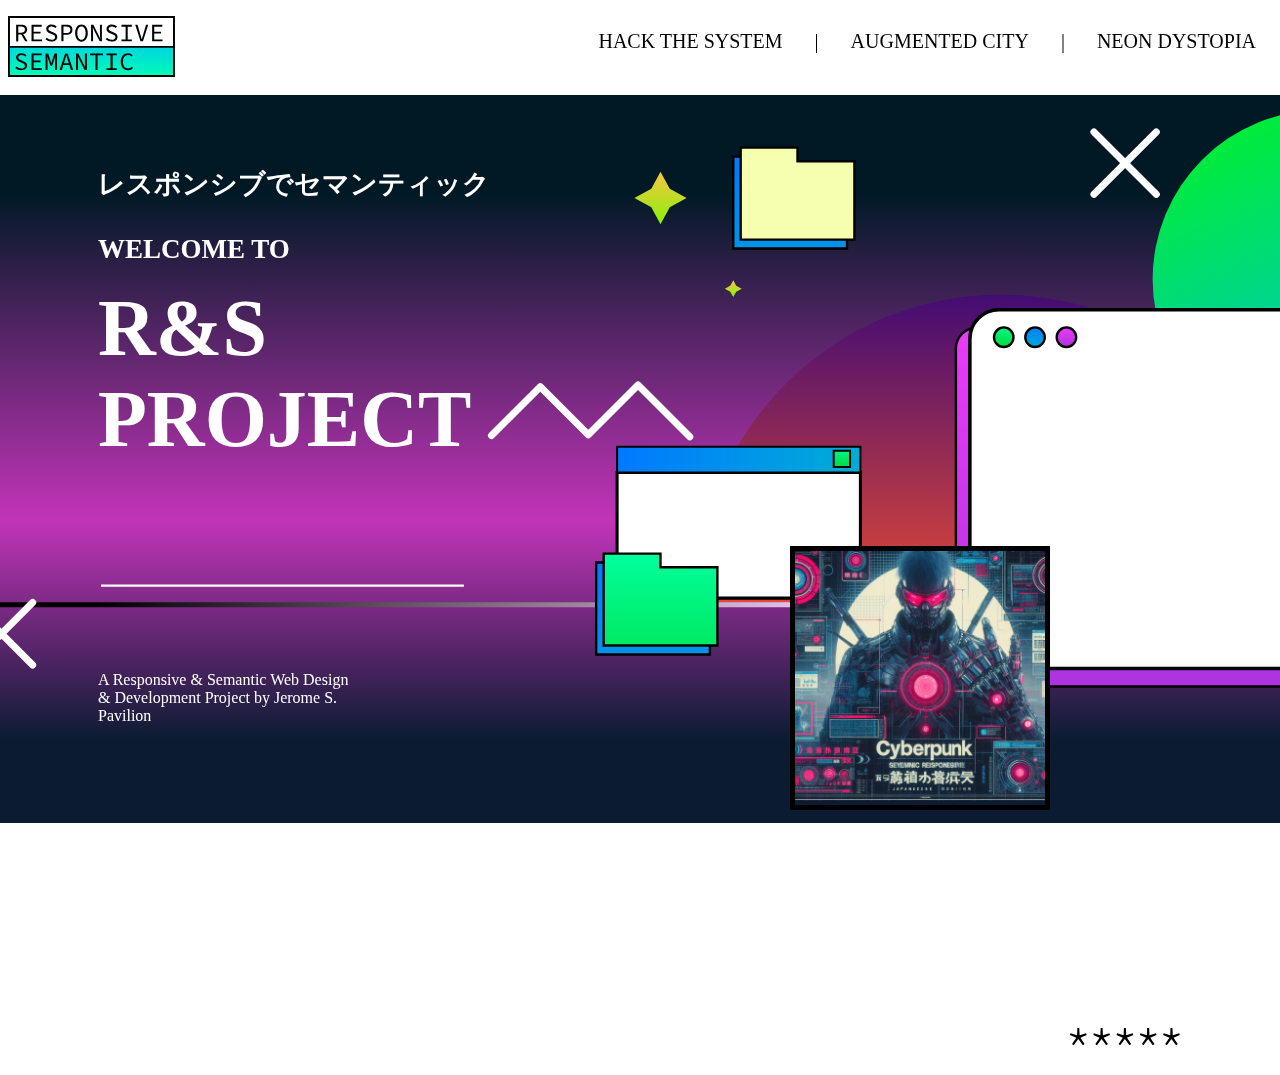
<file: index.html>
<!DOCTYPE html>
<html lang="en">
<head>
    <meta charset="UTF-8">
    <meta name="viewport" content="width=device-width, initial-scale=1.0">
    <title>Semantic & Responsive Project</title>
    <link rel="icon" type="image/x-icon" href="https://fylgja.dev/images/gen/utilpack-500w.png">
    <link rel="stylesheet" href="indexStyle.css">
</head>

<body>
    <!-- HEADER -->
    <header>
        <a href="index.html"><div class="logo">
            <svg xmlns="http://www.w3.org/2000/svg" viewBox="0 0 169.83 62.09" xmlns:v="https://vecta.io/nano">
        <defs>
            <linearGradient id="A" x1="87.19" y1="-78.9" x2="84.6" y2="63.89" gradientUnits="userSpaceOnUse">
                <stop offset="0" stop-color="#00eb3b" />
                <stop offset=".6" stop-color="#00bafd" />
                <stop offset="1" stop-color="#00ffb3" />
            </linearGradient>
        </defs>
        <g stroke="#000" stroke-miterlimit="10" stroke-width="2">
            <path d="M1 1h167.83v30.39H1z" fill="#fff" />
            <path d="M1 31.39h167.83V61.1H1z" fill="url(#A)" />
        </g>
        <path
            d="M8.29 9h5.24c3.39 0 5.87 1.23 5.87 4.73 0 3.35-2.48 5-5.87 5h-3.07v7.08H8.29zm4.93 8c2.61 0 4-1.07 4-3.22s-1.43-3-4-3h-2.76v6.21zm1.56 0l5.11 8.79h-2.43l-4.37-7.67zm9.17-8h10.34v1.82h-8.23v5.23h7v1.82h-7v6.08h8.48v1.82H23.91zm14.13 14.61l1.28-1.48a7.06 7.06 0 0 0 4.93 2.05c2.3 0 3.62-1.1 3.62-2.63 0-1.79-1.3-2.3-3-3l-2.42-1.07c-1.67-.66-3.61-1.84-3.61-4.32s2.3-4.45 5.5-4.45a7.35 7.35 0 0 1 5.16 2.07l-1.12 1.38a5.9 5.9 0 0 0-4.13-1.55c-1.94 0-3.25.92-3.25 2.42s1.56 2.2 3 2.76l2.35 1c2.07.82 3.7 2 3.7 4.47 0 2.66-2.25 4.78-5.93 4.78a8.52 8.52 0 0 1-6.08-2.43zM54.29 9h5.06c3.7 0 6.21 1.25 6.21 4.93s-2.53 5.19-6.21 5.19h-2.92v6.65h-2.14zm4.8 8.38c2.91 0 4.32-1.07 4.32-3.45s-1.43-3.19-4.32-3.19h-2.66v6.64zm9.2-.07c0-5.42 2.65-8.62 6.44-8.62s6.44 3.2 6.44 8.62-2.66 8.76-6.44 8.76-6.44-3.27-6.44-8.76zm10.65 0c0-4.22-1.68-6.72-4.21-6.72s-4.22 2.5-4.22 6.72 1.69 6.87 4.22 6.87 4.18-2.57 4.18-6.87zM84.46 9h2.35l5.37 10.53 1.61 3.48h0l-.28-5.32V9h2v16.77h-2.22l-5.37-10.53-1.63-3.48h-.05l.28 5.24v8.77h-2zM99.4 23.61l1.28-1.48a7.07 7.07 0 0 0 4.91 2.07c2.3 0 3.63-1.1 3.63-2.63 0-1.79-1.31-2.3-3-3l-2.43-1.07c-1.66-.66-3.6-1.84-3.6-4.32s2.3-4.45 5.49-4.45a7.32 7.32 0 0 1 5.16 2.07l-1.12 1.38a5.89 5.89 0 0 0-4.1-1.57c-2 0-3.25.92-3.25 2.42s1.56 2.2 3 2.76l2.35 1c2.07.82 3.71 2 3.71 4.47 0 2.66-2.25 4.78-5.93 4.78a8.52 8.52 0 0 1-6.1-2.43zm16.05.34h4.17V10.82h-4.17V9h10.48v1.82h-4.17v13.13h4.17v1.82h-10.48zM129.43 9h2.3l2.68 9 1.61 5.52h.1l1.61-5.52 2.69-9h2.2l-5.33 16.77h-2.51zm17.17 0h10.38v1.82h-8.23v5.23h6.95v1.82h-6.95v6.08h8.48v1.82H146.6zM7.42 52.78L8.7 51.3a7 7 0 0 0 4.9 2.07c2.3 0 3.63-1.1 3.63-2.63 0-1.79-1.3-2.3-3-3l-2.42-1.13c-1.66-.66-3.6-1.84-3.6-4.32s2.3-4.45 5.5-4.45a7.35 7.35 0 0 1 5.16 2.07l-1.13 1.38a5.88 5.88 0 0 0-4.11-1.56c-1.94 0-3.25.92-3.25 2.43s1.56 2.2 3 2.76l2.35 1c2.07.82 3.71 2 3.71 4.47 0 2.66-2.25 4.78-5.93 4.78a8.52 8.52 0 0 1-6.09-2.39zm16.53-14.59h10.34V40h-8.23v5.24h7v1.82h-7v6.08h8.48v1.82H23.91zm14.26 0h2.6l2.36 7.16.81 2.71h.11l.79-2.71 2.38-7.16h2.6v16.77h-2v-8.35c0-1.63.25-4.5.36-5.93h-.08l-.95 3.27-2.4 6.6h-1.53l-2.35-6.6-1-3.27h-.05c.16 1.43.36 4.3.36 5.93V55h-2zm19.93 0h2.45l5.7 16.77h-2.3l-2.94-9.35-1.66-5.65h-.1l-1.66 5.65-2.94 9.36h-2.2zm-2.66 9.94h7.69v1.74h-7.69zm13.65-9.94h2.35l5.36 10.53 1.61 3.48h.06l-.29-5.32v-8.69h2.07v16.77h-2.35l-5.37-10.53-1.61-3.48h0l.28 5.24v8.77h-2zM88.96 40h-5.55v-1.81h13.24V40H91.1v15h-2.14zm11.16 13.14h4.17V40h-4.17v-1.81h10.48V40h-4.17v13.14h4.17v1.82h-10.48zm14.56-6.53c0-5.39 3.15-8.69 7.52-8.69a6.26 6.26 0 0 1 4.6 2l-1.23 1.35a4.5 4.5 0 0 0-3.37-1.51c-3.2 0-5.29 2.59-5.29 6.75s2.09 6.85 5.29 6.85a4.83 4.83 0 0 0 3.76-1.84l1.22 1.3a6.45 6.45 0 0 1-5.19 2.43c-4.14.01-7.31-3.21-7.31-8.64z" />
             </svg>
        </div></a>

        <nav>
            <ul>
                <li><a href="neonDystopia.html" target="_blank">NEON DYSTOPIA</a></li>
                <li>|</li>
                <li><a href="augmentedCity.html" target="_blank">AUGMENTED CITY</a></li>
                <li>|</li>
                <li><a href="hackTheSystem.html" target="_blank">HACK THE SYSTEM</a></li>
            </ul>
        </nav>
    </header>

    <main>
            <h3>レスポンシブでセマンティック</h3>
            <h5>WELCOME TO</h5>
            <h1>R&S<br>PROJECT</h1>
            <p>A Responsive & Semantic Web Design<br> & Development Project by Jerome S.<br> Pavilion</p>
    </main>

    <!-- AI Image -->
    <div class="aiImg">
        <img src="images\_39b3ed8f-5486-43ae-889a-e5a789b99a44.jpg" alt="AI Image" width="250px" height="250px">
    </div>

    <!-- BACKGROUND DESIGN -->
    <div class="bgDesign">
        <svg xmlns="http://www.w3.org/2000/svg" xmlns:xlink="http://www.w3.org/1999/xlink" viewBox="0 0 1352.9 491.3">
            <defs>
                <linearGradient id="prefix__linear-gradient" x1="621.8" y1="-1063.5" x2="621.8" y2="-546.2"
                    gradientUnits="userSpaceOnUse">
                    <stop offset="0" stop-color="#430c73" />
                    <stop offset=".6" stop-color="#ff542a" />
                    <stop offset="1" stop-color="#6d277e" />
                </linearGradient>
                <linearGradient id="prefix__linear-gradient-2" x1="165.9" y1="420.6" x2="1270.6" y2="420.6"
                    gradientUnits="userSpaceOnUse">
                    <stop offset="0" />
                    <stop offset=".6" stop-color="#ffd4ff" />
                    <stop offset="1" />
                </linearGradient>
                <linearGradient id="prefix__linear-gradient-3" x1="1161.3" y1="-349.4" x2="1161.3" y2="219.7"
                    gradientTransform="rotate(-25.2 1968.2 -137.8)" gradientUnits="userSpaceOnUse">
                    <stop offset="0" stop-color="#00eb3b" />
                    <stop offset=".6" stop-color="#00bafd" />
                    <stop offset="1" stop-color="#00ffb3" />
                </linearGradient>
                <linearGradient id="prefix__linear-gradient-4" x1="646.7" y1="52.6" x2="646.7" y2="140.5"
                    gradientUnits="userSpaceOnUse">
                    <stop offset="0" stop-color="#f8c442" />
                    <stop offset=".6" stop-color="#73fb00" />
                    <stop offset="1" stop-color="#fff220" />
                </linearGradient>
                <linearGradient id="prefix__linear-gradient-5" x1="708.6" y1="144.8" x2="708.6" y2="173.2"
                    xlink:href="#prefix__linear-gradient-4" />
                <linearGradient id="prefix__linear-gradient-6" x1="609.8" y1="297.3" x2="816.8" y2="297.3"
                    gradientUnits="userSpaceOnUse">
                    <stop offset="0" stop-color="#0079ff" />
                    <stop offset="1" stop-color="#00add6" />
                </linearGradient>
                <linearGradient id="prefix__linear-gradient-7" x1="801" y1="285" x2="801" y2="307.3"
                    gradientUnits="userSpaceOnUse">
                    <stop offset="0" stop-color="#00ff9c" />
                    <stop offset="1" stop-color="#00d42c" />
                </linearGradient>
                <linearGradient id="prefix__linear-gradient-8" x1="640.4" y1="384.8" x2="640.4" y2="539.5"
                    xlink:href="#prefix__linear-gradient-6" />
                <linearGradient id="prefix__linear-gradient-9" x1="646.7" y1="377.2" x2="646.7" y2="531.9"
                    xlink:href="#prefix__linear-gradient-7" />
                <linearGradient id="prefix__linear-gradient-10" x1="756.9" y1="39.5" x2="756.9" y2="194.2"
                    xlink:href="#prefix__linear-gradient-6" />
                <linearGradient id="prefix__linear-gradient-11" x1="1059.2" y1="81.7" x2="1059.2" y2="571.5"
                    gradientUnits="userSpaceOnUse">
                    <stop offset="0" stop-color="#ff3eff" />
                    <stop offset="1" stop-color="#9b32d8" />
                </linearGradient>
                <linearGradient id="prefix__linear-gradient-12" x1="938.6" y1="179.3" x2="938.6" y2="205.9"
                    xlink:href="#prefix__linear-gradient-7" />
                <linearGradient id="prefix__linear-gradient-13" x1="965.2" y1="179.3" x2="965.2" y2="205.9"
                    xlink:href="#prefix__linear-gradient-6" />
                <linearGradient id="prefix__linear-gradient-14" x1="991.9" y1="179.3" x2="991.9" y2="205.9"
                    xlink:href="#prefix__linear-gradient-11" />
                <style>
                    .prefix__cls-12 {
                        fill: none;
                        stroke: #fff;
                        stroke-linecap: round;
                        stroke-linejoin: round;
                        stroke-width: 6px
                    }
                </style>
            </defs>
            <g style="isolation:isolate">
                <g id="prefix__Layer_1" data-name="Layer 1">
                    <path d="M880.5-802v-2.9a258.6 258.6 0 0 0-517.3 0v3Z" transform="translate(314.3 1220.5)"
                        style="mix-blend-mode:color-dodge" fill="url(#prefix__linear-gradient)" />
                    <path style="mix-blend-mode:color-dodge" fill="url(#prefix__linear-gradient-2)" d="M0 418.5h1347v4.3H0z" />
                    <circle cx="1209" cy="143.9" r="143.8" fill="url(#prefix__linear-gradient-3)" />
                    <path fill="url(#prefix__linear-gradient-4)"
                        d="m646.7 52.6 7.9 14.4 14.3 7.9-14.3 7.8-7.9 14.4-7.8-14.4-14.4-7.8 14.4-7.9z" />
                    <path fill="url(#prefix__linear-gradient-5)"
                        d="m708.6 144.8 2.5 4.6 4.7 2.5-4.7 2.6-2.5 4.6-2.6-4.6-4.6-2.6 4.6-2.5z" />
                    <path fill="#fff" stroke="#000" stroke-miterlimit="10" stroke-width="2.6"
                        d="M609.8 308.3h206.9v106.8H609.8z" />
                    <path stroke="#000" stroke-miterlimit="10" stroke-width="1.7" fill="url(#prefix__linear-gradient-6)"
                        d="M609.8 286.4h206.9v21.9H609.8z" />
                    <path stroke="#000" stroke-miterlimit="10" stroke-width="1.7" fill="url(#prefix__linear-gradient-7)"
                        d="M794 289.7h13.9v13.9H794z" />
                    <path stroke-miterlimit="10" fill="none" stroke="#fff" stroke-width="2" d="M171 404.5h308.5" />
                    <path class="prefix__cls-12" d="m1015.3 18.8 53 52.9m-53 0 53-52.9M59.8 418.9l53 53m-53 0 53-53" />
                    <path stroke="#000" stroke-miterlimit="10" stroke-width="2" fill="url(#prefix__linear-gradient-8)"
                        d="M640.4 396.4v-11.6H592V463h96.7v-66.6z" />
                    <path stroke="#000" stroke-miterlimit="10" stroke-width="2" fill="url(#prefix__linear-gradient-9)"
                        d="M646.7 388.8v-11.6h-48.3v78.2h96.7v-66.6z" />
                    <path stroke="#000" stroke-miterlimit="10" stroke-width="2" fill="url(#prefix__linear-gradient-10)"
                        d="M756.9 51.2V39.6h-48.3v78.2h96.7V51.2z" />
                    <path stroke="#000" stroke-miterlimit="10" stroke-width="2" fill="#f6ffaf"
                        d="M763.2 43.6V32h-48.3v78.2h96.7V43.6z" />
                    <path class="prefix__cls-12" d="m503 276.7 41.5-41.4 40.8 40.8 42.3-42.3 44 44" />
                    <rect x="897.9" y="185.2" width="322.6" height="305" rx="17.6" stroke="#000" stroke-miterlimit="10"
                        stroke-width="2" fill="url(#prefix__linear-gradient-11)" />
                    <rect x="909.8" y="169.9" width="322.6" height="305" rx="24.8" fill="#fff" stroke="#000"
                        stroke-miterlimit="10" stroke-width="3" />
                    <circle cx="938.6" cy="193.2" r="8.3" stroke="#000" stroke-miterlimit="10" stroke-width="2"
                        fill="url(#prefix__linear-gradient-12)" />
                    <circle cx="965.2" cy="193.2" r="8.3" stroke="#000" stroke-miterlimit="10" stroke-width="2"
                        fill="url(#prefix__linear-gradient-13)" />
                    <circle cx="991.9" cy="193.2" r="8.3" stroke="#000" stroke-miterlimit="10" stroke-width="2"
                        fill="url(#prefix__linear-gradient-14)" />
                </g>
            </g>
        </svg>
    </div>

    <!-- BACKGROUND GRADIENT -->
    <div class="bgGradient">
        <svg id="Layer_1" data-name="Layer 1" xmlns="http://www.w3.org/2000/svg" xmlns:xlink="http://www.w3.org/1999/xlink"
            viewBox="0 0 1365.86 611.94">
            <defs>
                <style>
                    .cls-1 {
                        fill: url(#linear-gradient);
                    }
                </style>
                <linearGradient id="linear-gradient" x1="682.93" y1="80.76" x2="682.93" y2="542.39"
                    gradientUnits="userSpaceOnUse">
                    <stop offset="0" stop-color="#001925" />
                    <stop offset="0.6" stop-color="#c234b9" />
                    <stop offset="1" stop-color="#0b1b31" />
                </linearGradient>
            </defs>
            <rect class="cls-1" width="1365.86" height="611.94" />
        </svg>
    </div>

    <!-- FOOTER -->
    <footer>
        <div class="darkAsteriskStars">
            <svg id="Layer_1" data-name="Layer 1" xmlns="http://www.w3.org/2000/svg" viewBox="0 0 104.27 16.38">
                <path
                    d="M-301.73,166.73l4-6.07-6-2.58.59-1.7,6.15,2,.29-7h1.84l.3,7,6.14-2,.59,1.7-6,2.58,4,6.07-1.58,1.11-4.42-5.86-4.42,5.86Z"
                    transform="translate(303.68 -151.45)" />
                <path
                    d="M-279.64,166.73l4-6.07-6-2.58.59-1.7,6.15,2,.29-7h1.84l.3,7,6.15-2,.59,1.7-6,2.58,4,6.07-1.58,1.11-4.42-5.86-4.42,5.86Z"
                    transform="translate(303.68 -151.45)" />
                <path
                    d="M-257.55,166.73l4-6.07-6-2.58.59-1.7,6.15,2,.29-7h1.85l.29,7,6.15-2,.59,1.7-6,2.58,4,6.07-1.59,1.11-4.42-5.86-4.41,5.86Z"
                    transform="translate(303.68 -151.45)" />
                <path
                    d="M-235.46,166.73l4-6.07-6-2.58.59-1.7,6.15,2,.29-7h1.85l.29,7,6.15-2,.59,1.7-6,2.58,4,6.07-1.59,1.11-4.41-5.86-4.42,5.86Z"
                    transform="translate(303.68 -151.45)" />
                <path
                    d="M-213.36,166.73l4-6.07-6-2.58.59-1.7,6.15,2,.3-7h1.84l.29,7,6.15-2,.59,1.7-6,2.58,4,6.07-1.58,1.11-4.42-5.86-4.42,5.86Z"
                    transform="translate(303.68 -151.45)" />
            </svg>
        </div>
    </footer>

</body>
</html>
</file>
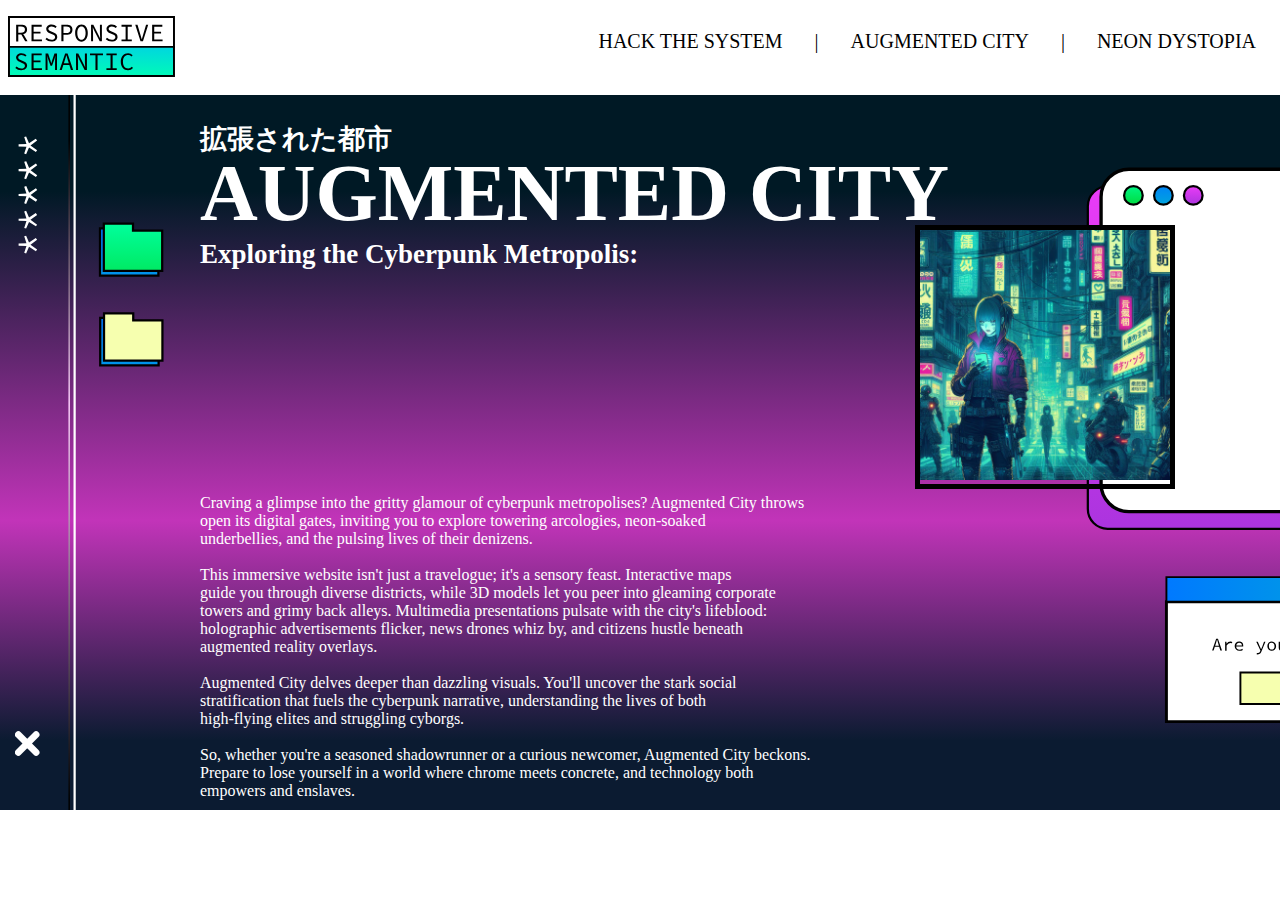
<file: augmentedCity.html>
<!DOCTYPE html>
<html lang="en">

<head>
    <meta charset="UTF-8">
    <meta name="viewport" content="width=device-width, initial-scale=1.0">
    <title>Augmented City</title>
    <link rel="icon" type="image/x-icon" href="https://fylgja.dev/images/gen/utilpack-500w.png">
    <link rel="stylesheet" href="augmentedCityStyle.css">
</head>

<body>

    <!-- HEADER -->
    <header>
        <a href="index.html">
            <div class="logo">
                <svg xmlns="http://www.w3.org/2000/svg" viewBox="0 0 169.83 62.09" xmlns:v="https://vecta.io/nano">
                    <defs>
                        <linearGradient id="A" x1="87.19" y1="-78.9" x2="84.6" y2="63.89"
                            gradientUnits="userSpaceOnUse">
                            <stop offset="0" stop-color="#00eb3b" />
                            <stop offset=".6" stop-color="#00bafd" />
                            <stop offset="1" stop-color="#00ffb3" />
                        </linearGradient>
                    </defs>
                    <g stroke="#000" stroke-miterlimit="10" stroke-width="2">
                        <path d="M1 1h167.83v30.39H1z" fill="#fff" />
                        <path d="M1 31.39h167.83V61.1H1z" fill="url(#A)" />
                    </g>
                    <path
                        d="M8.29 9h5.24c3.39 0 5.87 1.23 5.87 4.73 0 3.35-2.48 5-5.87 5h-3.07v7.08H8.29zm4.93 8c2.61 0 4-1.07 4-3.22s-1.43-3-4-3h-2.76v6.21zm1.56 0l5.11 8.79h-2.43l-4.37-7.67zm9.17-8h10.34v1.82h-8.23v5.23h7v1.82h-7v6.08h8.48v1.82H23.91zm14.13 14.61l1.28-1.48a7.06 7.06 0 0 0 4.93 2.05c2.3 0 3.62-1.1 3.62-2.63 0-1.79-1.3-2.3-3-3l-2.42-1.07c-1.67-.66-3.61-1.84-3.61-4.32s2.3-4.45 5.5-4.45a7.35 7.35 0 0 1 5.16 2.07l-1.12 1.38a5.9 5.9 0 0 0-4.13-1.55c-1.94 0-3.25.92-3.25 2.42s1.56 2.2 3 2.76l2.35 1c2.07.82 3.7 2 3.7 4.47 0 2.66-2.25 4.78-5.93 4.78a8.52 8.52 0 0 1-6.08-2.43zM54.29 9h5.06c3.7 0 6.21 1.25 6.21 4.93s-2.53 5.19-6.21 5.19h-2.92v6.65h-2.14zm4.8 8.38c2.91 0 4.32-1.07 4.32-3.45s-1.43-3.19-4.32-3.19h-2.66v6.64zm9.2-.07c0-5.42 2.65-8.62 6.44-8.62s6.44 3.2 6.44 8.62-2.66 8.76-6.44 8.76-6.44-3.27-6.44-8.76zm10.65 0c0-4.22-1.68-6.72-4.21-6.72s-4.22 2.5-4.22 6.72 1.69 6.87 4.22 6.87 4.18-2.57 4.18-6.87zM84.46 9h2.35l5.37 10.53 1.61 3.48h0l-.28-5.32V9h2v16.77h-2.22l-5.37-10.53-1.63-3.48h-.05l.28 5.24v8.77h-2zM99.4 23.61l1.28-1.48a7.07 7.07 0 0 0 4.91 2.07c2.3 0 3.63-1.1 3.63-2.63 0-1.79-1.31-2.3-3-3l-2.43-1.07c-1.66-.66-3.6-1.84-3.6-4.32s2.3-4.45 5.49-4.45a7.32 7.32 0 0 1 5.16 2.07l-1.12 1.38a5.89 5.89 0 0 0-4.1-1.57c-2 0-3.25.92-3.25 2.42s1.56 2.2 3 2.76l2.35 1c2.07.82 3.71 2 3.71 4.47 0 2.66-2.25 4.78-5.93 4.78a8.52 8.52 0 0 1-6.1-2.43zm16.05.34h4.17V10.82h-4.17V9h10.48v1.82h-4.17v13.13h4.17v1.82h-10.48zM129.43 9h2.3l2.68 9 1.61 5.52h.1l1.61-5.52 2.69-9h2.2l-5.33 16.77h-2.51zm17.17 0h10.38v1.82h-8.23v5.23h6.95v1.82h-6.95v6.08h8.48v1.82H146.6zM7.42 52.78L8.7 51.3a7 7 0 0 0 4.9 2.07c2.3 0 3.63-1.1 3.63-2.63 0-1.79-1.3-2.3-3-3l-2.42-1.13c-1.66-.66-3.6-1.84-3.6-4.32s2.3-4.45 5.5-4.45a7.35 7.35 0 0 1 5.16 2.07l-1.13 1.38a5.88 5.88 0 0 0-4.11-1.56c-1.94 0-3.25.92-3.25 2.43s1.56 2.2 3 2.76l2.35 1c2.07.82 3.71 2 3.71 4.47 0 2.66-2.25 4.78-5.93 4.78a8.52 8.52 0 0 1-6.09-2.39zm16.53-14.59h10.34V40h-8.23v5.24h7v1.82h-7v6.08h8.48v1.82H23.91zm14.26 0h2.6l2.36 7.16.81 2.71h.11l.79-2.71 2.38-7.16h2.6v16.77h-2v-8.35c0-1.63.25-4.5.36-5.93h-.08l-.95 3.27-2.4 6.6h-1.53l-2.35-6.6-1-3.27h-.05c.16 1.43.36 4.3.36 5.93V55h-2zm19.93 0h2.45l5.7 16.77h-2.3l-2.94-9.35-1.66-5.65h-.1l-1.66 5.65-2.94 9.36h-2.2zm-2.66 9.94h7.69v1.74h-7.69zm13.65-9.94h2.35l5.36 10.53 1.61 3.48h.06l-.29-5.32v-8.69h2.07v16.77h-2.35l-5.37-10.53-1.61-3.48h0l.28 5.24v8.77h-2zM88.96 40h-5.55v-1.81h13.24V40H91.1v15h-2.14zm11.16 13.14h4.17V40h-4.17v-1.81h10.48V40h-4.17v13.14h4.17v1.82h-10.48zm14.56-6.53c0-5.39 3.15-8.69 7.52-8.69a6.26 6.26 0 0 1 4.6 2l-1.23 1.35a4.5 4.5 0 0 0-3.37-1.51c-3.2 0-5.29 2.59-5.29 6.75s2.09 6.85 5.29 6.85a4.83 4.83 0 0 0 3.76-1.84l1.22 1.3a6.45 6.45 0 0 1-5.19 2.43c-4.14.01-7.31-3.21-7.31-8.64z" />
                </svg>
            </div>
        </a>

        <nav>
            <ul>
                <li><a href="neonDystopia.html" target="_blank">NEON DYSTOPIA</a></li>
                <li>|</li>
                <li><a href="augmentedCity.html" target="_blank">AUGMENTED CITY</a></li>
                <li>|</li>
                <li><a href="hackTheSystem.html" target="_blank">HACK THE SYSTEM</a></li>
            </ul>
        </nav>
    </header>

    <main>
        <h3>拡張された都市</h3>
        <h1>AUGMENTED CITY</h1>
        <h5>Exploring the Cyberpunk Metropolis:</h5>
        <p>
            Craving a glimpse into the gritty glamour of cyberpunk metropolises? Augmented City throws<br> open its digital gates,
            inviting you to explore towering arcologies, neon-soaked<br> underbellies, and the pulsing lives of their denizens.<br>
            <br>
            This immersive website isn't just a travelogue; it's a sensory feast. Interactive maps<br> guide you through diverse
            districts, while 3D models let you peer into gleaming corporate<br> towers and grimy back alleys. Multimedia presentations
            pulsate with the city's lifeblood:<br> holographic advertisements flicker, news drones whiz by, and citizens hustle beneath<br>
            augmented reality overlays.<br>
            <br>
            Augmented City delves deeper than dazzling visuals. You'll uncover the stark social<br> stratification that fuels the
            cyberpunk narrative, understanding the lives of both<br> high-flying elites and struggling cyborgs.<br>
            <br>
            So, whether you're a seasoned shadowrunner or a curious newcomer, Augmented City beckons.<br> Prepare to lose yourself in a
            world where chrome meets concrete, and technology both<br> empowers and enslaves.
        </p>
    </main>

    <!-- AI Image -->
    <div class="aiImg">
        <img src="images\_8e1924a1-bfb4-4fa9-901b-a5693c329d03.jpg" alt="AI Image" width="250px" height="250px">
    </div>

    <!-- BACKGROUND DESIGN -->
    <div class="bgDesign">
        <svg xmlns="http://www.w3.org/2000/svg" xmlns:xlink="http://www.w3.org/1999/xlink" viewBox="0 0 1291.4 715.5">
            <defs>
                <linearGradient id="a" x1="1116.7" y1="-22.2" x2="1116.7" y2="467.6" gradientUnits="userSpaceOnUse">
                    <stop offset="0" stop-color="#ff3eff" />
                    <stop offset="1" stop-color="#9b32d8" />
                </linearGradient>
                <linearGradient id="c" x1="996.1" y1="75.5" x2="996.1" y2="102.1" gradientUnits="userSpaceOnUse">
                    <stop offset="0" stop-color="#00ff9c" />
                    <stop offset="1" stop-color="#00d42c" />
                </linearGradient>
                <linearGradient id="b" x1="1022.8" y1="75.5" x2="1022.8" y2="102.1" gradientUnits="userSpaceOnUse">
                    <stop offset="0" stop-color="#0079ff" />
                    <stop offset="1" stop-color="#00add6" />
                </linearGradient>
                <linearGradient id="d" x1="1049.4" y1="75.5" x2="1049.4" y2="102.1" xlink:href="#a" />
                <linearGradient id="e" x1="5169.6" y1="1455.2" x2="5756.4" y2="1455.2"
                    gradientTransform="matrix(1 0 0 -1 -6128.4 380)" gradientUnits="userSpaceOnUse">
                    <stop offset="0" />
                    <stop offset=".6" stop-color="#ffd4ff" />
                    <stop offset="1" />
                </linearGradient>
                <linearGradient id="f" x1="1025.5" y1="440.3" x2="1232.5" y2="440.3" xlink:href="#b" />
                <linearGradient id="g" x1="1216.7" y1="428.1" x2="1216.7" y2="450.3" xlink:href="#c" />
                <linearGradient id="h" x1="101.7" y1="118.7" x2="101.7" y2="202" xlink:href="#b" />
                <linearGradient id="i" x1="105.1" y1="114.6" x2="105.1" y2="197.9" xlink:href="#c" />
                <linearGradient id="j" x1="101.9" y1="198.6" x2="101.9" y2="281.8" xlink:href="#b" />
            </defs>
            <g data-name="Layer 1" style="isolation:isolate">
                <rect x="955.5" y="81.4" width="322.6" height="305" rx="17.6" stroke="#000" stroke-miterlimit="10"
                    stroke-width="2" fill="url(#a)" />
                <rect x="967.3" y="66.1" width="322.6" height="305" rx="24.8" stroke="#000" stroke-miterlimit="10"
                    fill="#fff" stroke-width="3" />
                <circle cx="996.1" cy="89.4" r="8.3" stroke="#000" stroke-miterlimit="10" stroke-width="2"
                    fill="url(#c)" />
                <circle cx="1022.8" cy="89.4" r="8.3" stroke="#000" stroke-miterlimit="10" stroke-width="2"
                    fill="url(#b)" />
                <circle cx="1049.4" cy="89.4" r="8.3" stroke="#000" stroke-miterlimit="10" stroke-width="2"
                    fill="url(#d)" />
                <path transform="rotate(-90 396 -727.5)" style="mix-blend-mode:color-dodge" fill="url(#e)"
                    d="M-1046.9-1075.9h715.5v1.3h-715.5z" />
                <path stroke-miterlimit="10" stroke-width="2" fill="none" stroke="#fff" d="M53.1 715.3V0" />
                <path d="M18.8 585.5 3 569.7m0 15.8 15.8-15.8" fill="none" stroke="#fff" stroke-linecap="round"
                    stroke-linejoin="round" stroke-width="6" />
                <path
                    d="m18.6 139.2-6.1-4-2.6 6-1.7-.6 2-6.2-7-.2v-1.9l7-.3-2-6.1 1.7-.6 2.6 6 6-4 1.2 1.6-5.9 4.4 5.9 4.4Zm0-22.2-6.1-4-2.6 6-1.7-.5 2-6.2-7-.2v-1.9l7-.3-2-6.1 1.7-.6 2.6 6 6-4 1.2 1.6-5.9 4.4 5.9 4.4Zm0-22-6.1-4-2.6 6-1.7-.6 2-6.2-7-.3v-1.8l7-.3-2-6.1L10 81l2.6 6 6-4 1.2 1.6-5.9 4.4 5.9 4.4Zm0-22-6.1-4-2.6 6-1.7-.7 2-6.1-7-.3v-2l7-.2-2-6.2L10 59l2.6 6 6-4 1.2 1.6-5.9 4.4 5.9 4.5Zm0-22.2-6.1-4-2.6 6-1.7-.6 2-6.1-7-.3v-1.9l7-.3-2-6.1 1.7-.6 2.6 6 6-4 1.2 1.6-5.9 4.4 5.9 4.4Z"
                    fill="#fff" />
                <path stroke="#000" stroke-miterlimit="10" fill="#fff" stroke-width="2.6"
                    d="M1025.5 451.3h206.9v106.8h-206.9z" />
                <path stroke="#000" stroke-miterlimit="10" stroke-width="1.7" fill="url(#f)"
                    d="M1025.5 429.4h206.9v21.9h-206.9z" />
                <path stroke="#000" stroke-miterlimit="10" stroke-width="1.7" fill="url(#g)"
                    d="M1209.8 432.8h13.9v13.9h-13.9z" />
                <path stroke="#000" stroke-miterlimit="10" stroke-width="1.7" fill="#f6ffaf"
                    d="M1091.4 514.3h90.2v28.1h-90.2z" />
                <path
                    d="M1069.8 484.2h1.6l3.6 10.6h-1.5l-1.8-6-1-3.6h-.2l-1 3.6-2 6h-1.3Zm-1.7 6.3h5v1h-5Zm9.7-3.5h1.1l.2 1.8a4 4 0 0 1 3.5-2 3 3 0 0 1 1.6.3l-.4 1.2-1.4-.3q-1.8-.1-3.3 2.3v4.6h-1.3Zm8.5 3.9a4 4 0 0 1 4-4.2 3.4 3.4 0 0 1 3.6 3.7v.8h-6.7v-1h5.9l-.3.4q-.1-2.8-2.4-2.8a3 3 0 0 0-2.7 3 3 3 0 0 0 3 3.2 4 4 0 0 0 2.4-.8l.5 1a5 5 0 0 1-3 .8 4 4 0 0 1-4.3-4.1m19.5 7.1.3-1h.7a2 2 0 0 0 2.2-1.6l.2-.6-3.7-7.8h1.4l1.9 4.3 1 2.3 1-2.3 1.6-4.3h1.3l-3.5 8.5q-.7 2.6-3.3 2.8zm9.6-7.1a4 4 0 0 1 4-4.2 4 4 0 0 1 3.8 4.2 4 4 0 0 1-3.9 4.1 4 4 0 0 1-3.9-4.1m6.4 0q-.1-2.9-2.5-3c-2.4-.1-2.5 1.2-2.5 3s1 3 2.5 3 2.5-1.2 2.5-3m3.7.9V487h1.3v4.7q0 2.2 1.8 2.2a3 3 0 0 0 2.5-1.4V487h1.3v7.9h-1.1l-.1-1.4a4 4 0 0 1-3 1.6q-2.8-.2-2.7-3.3m20.5-4.8h1.2l.1 1.8a4 4 0 0 1 3.5-2 3 3 0 0 1 1.6.3l-.3 1.2-1.5-.3q-1.8-.1-3.2 2.3v4.6h-1.4Zm8.5 3.9a4 4 0 0 1 4-4.2 3.4 3.4 0 0 1 3.6 3.7v.8h-6.7v-1h5.8l-.3.4q-.1-2.8-2.4-2.8a3 3 0 0 0-2.7 3 3 3 0 0 0 3.1 3.2 4 4 0 0 0 2.4-.8l.5 1a5 5 0 0 1-3 .8 4 4 0 0 1-4.3-4.1m10 1.9q-.2-2.6 5.7-3a2 2 0 0 0-2-2 6 6 0 0 0-2.8 1l-.5-1a7 7 0 0 1 3.5-1.1 3 3 0 0 1 3.2 3.2v4.9h-1.1l-.1-1.1a5 5 0 0 1-3.2 1.3c-1.5 0-2.7-.8-2.7-2.2m5.7 0v-2c-3.3.2-4.4.9-4.4 2s.8 1.2 1.7 1.2a4 4 0 0 0 2.7-1.2m3.8-1.9c0-2.6 1.6-4.2 3.5-4.2a3 3 0 0 1 2.4 1l-.1-1.4v-3h1.3v11.5h-1l-.2-1a4 4 0 0 1-2.6 1.3q-3.2-.2-3.4-4.2m5.8 1.8v-4a3 3 0 0 0-2-.8q-2.3.1-2.5 3c-.2 2.9.9 3 2.3 3a3 3 0 0 0 2.2-1.2m4.1 5.3.3-1h.7a2 2 0 0 0 2.1-1.6l.2-.6-3.6-7.8h1.4l1.9 4.3 1 2.3.9-2.3 1.7-4.3h1.3l-3.5 8.5q-.7 2.6-3.3 2.8zm15.1-11.6a1.6 1.6 0 0 0-1.8-1.5 3 3 0 0 0-2.1.9l-.8-.7a4 4 0 0 1 3-1.4q2.8.1 3 2.6c0 2.2-3 2.6-2.7 4.7h-1.2c-.3-2.3 2.6-3 2.6-4.6m-3 7.3a1.2 1.2 0 0 1 1.2-1.2 1.2 1.2 0 0 1 1.2 1.2 1.2 1.2 0 0 1-1.2 1.3 1.2 1.2 0 0 1-1.2-1.3m-68.9 28.6h1.4l3.4 6.6 1 2.3-.1-3.4v-5.5h1.3v10.6h-1.5l-3.4-6.7-1-2.2.2 3.3v5.6h-1.3Zm9.1 5.2c0-3.4 1.7-5.5 4.1-5.5s4.1 2 4.1 5.5-1.7 5.6-4 5.6-4.2-2-4.2-5.6m6.8 0q0-4.1-2.7-4.2c-2.7-.1-2.7 1.6-2.7 4.2s1.1 4.4 2.7 4.4 2.7-1.6 2.7-4.4" />
                <path stroke="#000" stroke-miterlimit="10" stroke-width="2" fill="url(#h)"
                    d="M101.7 125v-6.3h-26v42.1h52V125z" />
                <path stroke="#000" stroke-miterlimit="10" stroke-width="2" fill="url(#i)"
                    d="M105.1 120.9v-6.3h-26v42.1h52v-35.8z" />
                <path stroke="#000" stroke-miterlimit="10" stroke-width="2" fill="url(#j)"
                    d="M101.9 204.8v-6.2h-26v42.1h52v-35.9z" />
                <path stroke="#000" stroke-miterlimit="10" stroke-width="2" fill="#f6ffaf"
                    d="M105.3 200.7v-6.2h-26v42.1h52v-35.9z" />
            </g>
        </svg>
    </div>

    <!-- BACKGROUND GRADIENT -->
    <div class="bgGradient">
        <svg id="Layer_1" data-name="Layer 1" xmlns="http://www.w3.org/2000/svg"
            xmlns:xlink="http://www.w3.org/1999/xlink" viewBox="0 0 1365.86 611.94">
            <defs>
                <style>
                    .cls-1 {
                        fill: url(#linear-gradient);
                    }
                </style>
                <linearGradient id="linear-gradient" x1="682.93" y1="80.76" x2="682.93" y2="542.39"
                    gradientUnits="userSpaceOnUse">
                    <stop offset="0" stop-color="#001925" />
                    <stop offset="0.6" stop-color="#c234b9" />
                    <stop offset="1" stop-color="#0b1b31" />
                </linearGradient>
            </defs>
            <rect class="cls-1" width="1365.86" height="611.94" />
        </svg>
    </div>

</body>

</html>
</file>
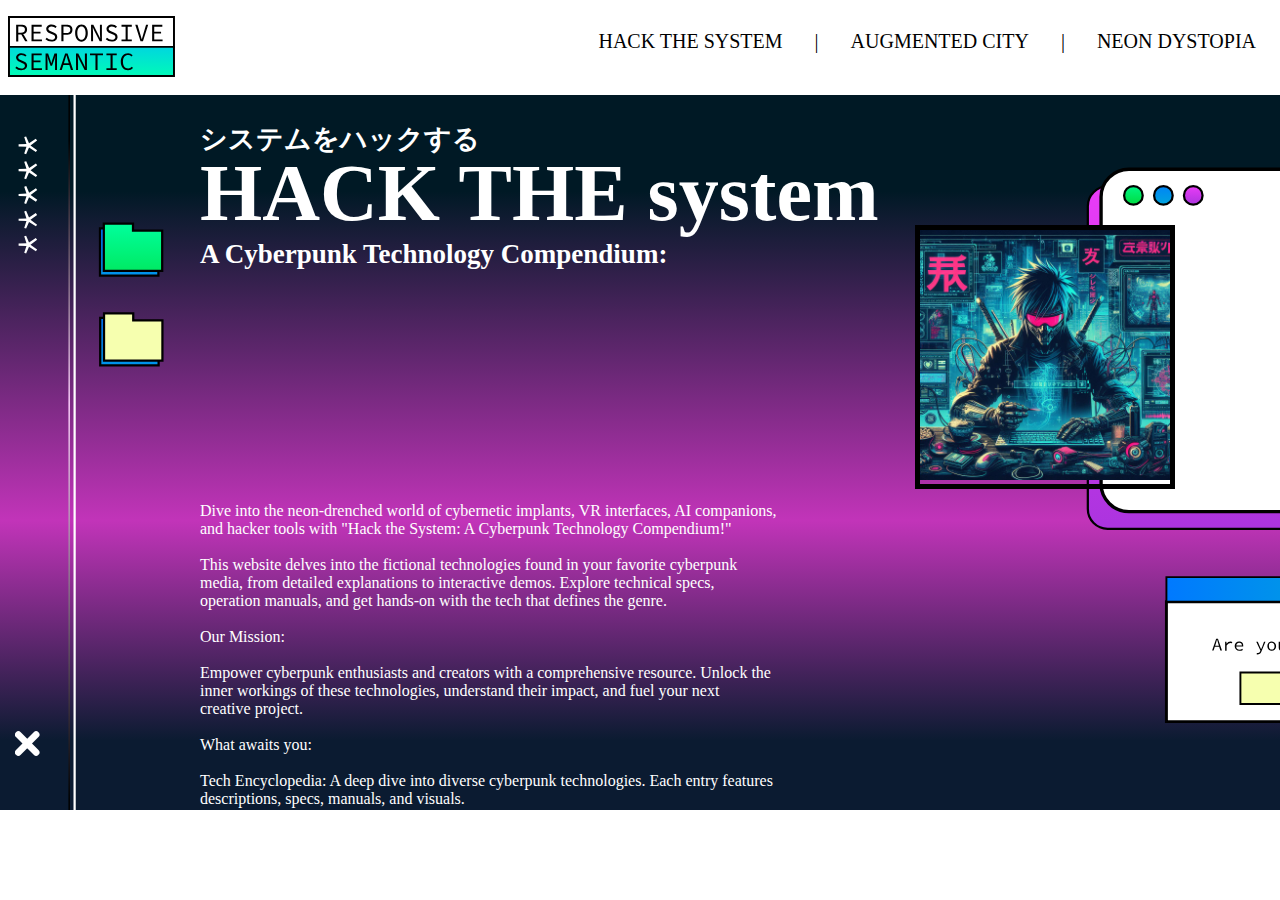
<file: hackTheSystem.html>
<!DOCTYPE html>
<html lang="en">

<head>
    <meta charset="UTF-8">
    <meta name="viewport" content="width=device-width, initial-scale=1.0">
    <title>Hack The System</title>
    <link rel="icon" type="image/x-icon" href="https://fylgja.dev/images/gen/utilpack-500w.png">
    <link rel="stylesheet" href="hackTheSystemStyle.css">
</head>

<body>

    <!-- HEADER -->
    <header>
        <a href="index.html">
            <div class="logo">
                <svg xmlns="http://www.w3.org/2000/svg" viewBox="0 0 169.83 62.09" xmlns:v="https://vecta.io/nano">
                    <defs>
                        <linearGradient id="A" x1="87.19" y1="-78.9" x2="84.6" y2="63.89"
                            gradientUnits="userSpaceOnUse">
                            <stop offset="0" stop-color="#00eb3b" />
                            <stop offset=".6" stop-color="#00bafd" />
                            <stop offset="1" stop-color="#00ffb3" />
                        </linearGradient>
                    </defs>
                    <g stroke="#000" stroke-miterlimit="10" stroke-width="2">
                        <path d="M1 1h167.83v30.39H1z" fill="#fff" />
                        <path d="M1 31.39h167.83V61.1H1z" fill="url(#A)" />
                    </g>
                    <path
                        d="M8.29 9h5.24c3.39 0 5.87 1.23 5.87 4.73 0 3.35-2.48 5-5.87 5h-3.07v7.08H8.29zm4.93 8c2.61 0 4-1.07 4-3.22s-1.43-3-4-3h-2.76v6.21zm1.56 0l5.11 8.79h-2.43l-4.37-7.67zm9.17-8h10.34v1.82h-8.23v5.23h7v1.82h-7v6.08h8.48v1.82H23.91zm14.13 14.61l1.28-1.48a7.06 7.06 0 0 0 4.93 2.05c2.3 0 3.62-1.1 3.62-2.63 0-1.79-1.3-2.3-3-3l-2.42-1.07c-1.67-.66-3.61-1.84-3.61-4.32s2.3-4.45 5.5-4.45a7.35 7.35 0 0 1 5.16 2.07l-1.12 1.38a5.9 5.9 0 0 0-4.13-1.55c-1.94 0-3.25.92-3.25 2.42s1.56 2.2 3 2.76l2.35 1c2.07.82 3.7 2 3.7 4.47 0 2.66-2.25 4.78-5.93 4.78a8.52 8.52 0 0 1-6.08-2.43zM54.29 9h5.06c3.7 0 6.21 1.25 6.21 4.93s-2.53 5.19-6.21 5.19h-2.92v6.65h-2.14zm4.8 8.38c2.91 0 4.32-1.07 4.32-3.45s-1.43-3.19-4.32-3.19h-2.66v6.64zm9.2-.07c0-5.42 2.65-8.62 6.44-8.62s6.44 3.2 6.44 8.62-2.66 8.76-6.44 8.76-6.44-3.27-6.44-8.76zm10.65 0c0-4.22-1.68-6.72-4.21-6.72s-4.22 2.5-4.22 6.72 1.69 6.87 4.22 6.87 4.18-2.57 4.18-6.87zM84.46 9h2.35l5.37 10.53 1.61 3.48h0l-.28-5.32V9h2v16.77h-2.22l-5.37-10.53-1.63-3.48h-.05l.28 5.24v8.77h-2zM99.4 23.61l1.28-1.48a7.07 7.07 0 0 0 4.91 2.07c2.3 0 3.63-1.1 3.63-2.63 0-1.79-1.31-2.3-3-3l-2.43-1.07c-1.66-.66-3.6-1.84-3.6-4.32s2.3-4.45 5.49-4.45a7.32 7.32 0 0 1 5.16 2.07l-1.12 1.38a5.89 5.89 0 0 0-4.1-1.57c-2 0-3.25.92-3.25 2.42s1.56 2.2 3 2.76l2.35 1c2.07.82 3.71 2 3.71 4.47 0 2.66-2.25 4.78-5.93 4.78a8.52 8.52 0 0 1-6.1-2.43zm16.05.34h4.17V10.82h-4.17V9h10.48v1.82h-4.17v13.13h4.17v1.82h-10.48zM129.43 9h2.3l2.68 9 1.61 5.52h.1l1.61-5.52 2.69-9h2.2l-5.33 16.77h-2.51zm17.17 0h10.38v1.82h-8.23v5.23h6.95v1.82h-6.95v6.08h8.48v1.82H146.6zM7.42 52.78L8.7 51.3a7 7 0 0 0 4.9 2.07c2.3 0 3.63-1.1 3.63-2.63 0-1.79-1.3-2.3-3-3l-2.42-1.13c-1.66-.66-3.6-1.84-3.6-4.32s2.3-4.45 5.5-4.45a7.35 7.35 0 0 1 5.16 2.07l-1.13 1.38a5.88 5.88 0 0 0-4.11-1.56c-1.94 0-3.25.92-3.25 2.43s1.56 2.2 3 2.76l2.35 1c2.07.82 3.71 2 3.71 4.47 0 2.66-2.25 4.78-5.93 4.78a8.52 8.52 0 0 1-6.09-2.39zm16.53-14.59h10.34V40h-8.23v5.24h7v1.82h-7v6.08h8.48v1.82H23.91zm14.26 0h2.6l2.36 7.16.81 2.71h.11l.79-2.71 2.38-7.16h2.6v16.77h-2v-8.35c0-1.63.25-4.5.36-5.93h-.08l-.95 3.27-2.4 6.6h-1.53l-2.35-6.6-1-3.27h-.05c.16 1.43.36 4.3.36 5.93V55h-2zm19.93 0h2.45l5.7 16.77h-2.3l-2.94-9.35-1.66-5.65h-.1l-1.66 5.65-2.94 9.36h-2.2zm-2.66 9.94h7.69v1.74h-7.69zm13.65-9.94h2.35l5.36 10.53 1.61 3.48h.06l-.29-5.32v-8.69h2.07v16.77h-2.35l-5.37-10.53-1.61-3.48h0l.28 5.24v8.77h-2zM88.96 40h-5.55v-1.81h13.24V40H91.1v15h-2.14zm11.16 13.14h4.17V40h-4.17v-1.81h10.48V40h-4.17v13.14h4.17v1.82h-10.48zm14.56-6.53c0-5.39 3.15-8.69 7.52-8.69a6.26 6.26 0 0 1 4.6 2l-1.23 1.35a4.5 4.5 0 0 0-3.37-1.51c-3.2 0-5.29 2.59-5.29 6.75s2.09 6.85 5.29 6.85a4.83 4.83 0 0 0 3.76-1.84l1.22 1.3a6.45 6.45 0 0 1-5.19 2.43c-4.14.01-7.31-3.21-7.31-8.64z" />
                </svg>
            </div>
        </a>

        <nav>
            <ul>
                <li><a href="neonDystopia.html" target="_blank">NEON DYSTOPIA</a></li>
                <li>|</li>
                <li><a href="augmentedCity.html" target="_blank">AUGMENTED CITY</a></li>
                <li>|</li>
                <li><a href="hackTheSystem.html" target="_blank">HACK THE SYSTEM</a></li>
            </ul>
        </nav>
    </header>

    <main>
        <h3>システムをハックする</h3>
        <h1>HACK THE system</h1>
        <h5>A Cyberpunk Technology Compendium:</h5>
        <p>
            Dive into the neon-drenched world of cybernetic implants, VR interfaces, AI companions,<br> and hacker tools with "Hack the
            System: A Cyberpunk Technology Compendium!"<br>
            <br>
            This website delves into the fictional technologies found in your favorite cyberpunk<br> media, from detailed explanations
            to interactive demos. Explore technical specs,<br> operation manuals, and get hands-on with the tech that defines the genre.<br>
            <br>
            Our Mission:<br>
            <br>
            Empower cyberpunk enthusiasts and creators with a comprehensive resource. Unlock the<br> inner workings of these
            technologies, understand their impact, and fuel your next<br> creative project.<br>
            <br>
            What awaits you:<br>
            <br>
            Tech Encyclopedia: A deep dive into diverse cyberpunk technologies. Each entry features<br> descriptions, specs, manuals,
            and visuals.<br>
            <br>
            Interactive Demos: Get your hands dirty with simulations of select cyberpunk tech.<br> Experience it firsthand!
            Creator's Corner: Tools and knowledge to craft your own<br> cyberpunk vision. Unleash your creativity!
        </p>
    </main>

    <!-- AI Image -->
    <div class="aiImg">
        <img src="images\_c786729b-b948-4012-ba00-a4f71f3fc8de.jpg" alt="AI Image" width="250px" height="250px">
    </div>

    <!-- BACKGROUND DESIGN -->
    <div class="bgDesign">
        <svg xmlns="http://www.w3.org/2000/svg" xmlns:xlink="http://www.w3.org/1999/xlink" viewBox="0 0 1291.4 715.5">
            <defs>
                <linearGradient id="a" x1="1116.7" y1="-22.2" x2="1116.7" y2="467.6" gradientUnits="userSpaceOnUse">
                    <stop offset="0" stop-color="#ff3eff" />
                    <stop offset="1" stop-color="#9b32d8" />
                </linearGradient>
                <linearGradient id="c" x1="996.1" y1="75.5" x2="996.1" y2="102.1" gradientUnits="userSpaceOnUse">
                    <stop offset="0" stop-color="#00ff9c" />
                    <stop offset="1" stop-color="#00d42c" />
                </linearGradient>
                <linearGradient id="b" x1="1022.8" y1="75.5" x2="1022.8" y2="102.1" gradientUnits="userSpaceOnUse">
                    <stop offset="0" stop-color="#0079ff" />
                    <stop offset="1" stop-color="#00add6" />
                </linearGradient>
                <linearGradient id="d" x1="1049.4" y1="75.5" x2="1049.4" y2="102.1" xlink:href="#a" />
                <linearGradient id="e" x1="5169.6" y1="1455.2" x2="5756.4" y2="1455.2"
                    gradientTransform="matrix(1 0 0 -1 -6128.4 380)" gradientUnits="userSpaceOnUse">
                    <stop offset="0" />
                    <stop offset=".6" stop-color="#ffd4ff" />
                    <stop offset="1" />
                </linearGradient>
                <linearGradient id="f" x1="1025.5" y1="440.3" x2="1232.5" y2="440.3" xlink:href="#b" />
                <linearGradient id="g" x1="1216.7" y1="428.1" x2="1216.7" y2="450.3" xlink:href="#c" />
                <linearGradient id="h" x1="101.7" y1="118.7" x2="101.7" y2="202" xlink:href="#b" />
                <linearGradient id="i" x1="105.1" y1="114.6" x2="105.1" y2="197.9" xlink:href="#c" />
                <linearGradient id="j" x1="101.9" y1="198.6" x2="101.9" y2="281.8" xlink:href="#b" />
            </defs>
            <g data-name="Layer 1" style="isolation:isolate">
                <rect x="955.5" y="81.4" width="322.6" height="305" rx="17.6" stroke="#000" stroke-miterlimit="10"
                    stroke-width="2" fill="url(#a)" />
                <rect x="967.3" y="66.1" width="322.6" height="305" rx="24.8" stroke="#000" stroke-miterlimit="10"
                    fill="#fff" stroke-width="3" />
                <circle cx="996.1" cy="89.4" r="8.3" stroke="#000" stroke-miterlimit="10" stroke-width="2"
                    fill="url(#c)" />
                <circle cx="1022.8" cy="89.4" r="8.3" stroke="#000" stroke-miterlimit="10" stroke-width="2"
                    fill="url(#b)" />
                <circle cx="1049.4" cy="89.4" r="8.3" stroke="#000" stroke-miterlimit="10" stroke-width="2"
                    fill="url(#d)" />
                <path transform="rotate(-90 396 -727.5)" style="mix-blend-mode:color-dodge" fill="url(#e)"
                    d="M-1046.9-1075.9h715.5v1.3h-715.5z" />
                <path stroke-miterlimit="10" stroke-width="2" fill="none" stroke="#fff" d="M53.1 715.3V0" />
                <path d="M18.8 585.5 3 569.7m0 15.8 15.8-15.8" fill="none" stroke="#fff" stroke-linecap="round"
                    stroke-linejoin="round" stroke-width="6" />
                <path
                    d="m18.6 139.2-6.1-4-2.6 6-1.7-.6 2-6.2-7-.2v-1.9l7-.3-2-6.1 1.7-.6 2.6 6 6-4 1.2 1.6-5.9 4.4 5.9 4.4Zm0-22.2-6.1-4-2.6 6-1.7-.5 2-6.2-7-.2v-1.9l7-.3-2-6.1 1.7-.6 2.6 6 6-4 1.2 1.6-5.9 4.4 5.9 4.4Zm0-22-6.1-4-2.6 6-1.7-.6 2-6.2-7-.3v-1.8l7-.3-2-6.1L10 81l2.6 6 6-4 1.2 1.6-5.9 4.4 5.9 4.4Zm0-22-6.1-4-2.6 6-1.7-.7 2-6.1-7-.3v-2l7-.2-2-6.2L10 59l2.6 6 6-4 1.2 1.6-5.9 4.4 5.9 4.5Zm0-22.2-6.1-4-2.6 6-1.7-.6 2-6.1-7-.3v-1.9l7-.3-2-6.1 1.7-.6 2.6 6 6-4 1.2 1.6-5.9 4.4 5.9 4.4Z"
                    fill="#fff" />
                <path stroke="#000" stroke-miterlimit="10" fill="#fff" stroke-width="2.6"
                    d="M1025.5 451.3h206.9v106.8h-206.9z" />
                <path stroke="#000" stroke-miterlimit="10" stroke-width="1.7" fill="url(#f)"
                    d="M1025.5 429.4h206.9v21.9h-206.9z" />
                <path stroke="#000" stroke-miterlimit="10" stroke-width="1.7" fill="url(#g)"
                    d="M1209.8 432.8h13.9v13.9h-13.9z" />
                <path stroke="#000" stroke-miterlimit="10" stroke-width="1.7" fill="#f6ffaf"
                    d="M1091.4 514.3h90.2v28.1h-90.2z" />
                <path
                    d="M1069.8 484.2h1.6l3.6 10.6h-1.5l-1.8-6-1-3.6h-.2l-1 3.6-2 6h-1.3Zm-1.7 6.3h5v1h-5Zm9.7-3.5h1.1l.2 1.8a4 4 0 0 1 3.5-2 3 3 0 0 1 1.6.3l-.4 1.2-1.4-.3q-1.8-.1-3.3 2.3v4.6h-1.3Zm8.5 3.9a4 4 0 0 1 4-4.2 3.4 3.4 0 0 1 3.6 3.7v.8h-6.7v-1h5.9l-.3.4q-.1-2.8-2.4-2.8a3 3 0 0 0-2.7 3 3 3 0 0 0 3 3.2 4 4 0 0 0 2.4-.8l.5 1a5 5 0 0 1-3 .8 4 4 0 0 1-4.3-4.1m19.5 7.1.3-1h.7a2 2 0 0 0 2.2-1.6l.2-.6-3.7-7.8h1.4l1.9 4.3 1 2.3 1-2.3 1.6-4.3h1.3l-3.5 8.5q-.7 2.6-3.3 2.8zm9.6-7.1a4 4 0 0 1 4-4.2 4 4 0 0 1 3.8 4.2 4 4 0 0 1-3.9 4.1 4 4 0 0 1-3.9-4.1m6.4 0q-.1-2.9-2.5-3c-2.4-.1-2.5 1.2-2.5 3s1 3 2.5 3 2.5-1.2 2.5-3m3.7.9V487h1.3v4.7q0 2.2 1.8 2.2a3 3 0 0 0 2.5-1.4V487h1.3v7.9h-1.1l-.1-1.4a4 4 0 0 1-3 1.6q-2.8-.2-2.7-3.3m20.5-4.8h1.2l.1 1.8a4 4 0 0 1 3.5-2 3 3 0 0 1 1.6.3l-.3 1.2-1.5-.3q-1.8-.1-3.2 2.3v4.6h-1.4Zm8.5 3.9a4 4 0 0 1 4-4.2 3.4 3.4 0 0 1 3.6 3.7v.8h-6.7v-1h5.8l-.3.4q-.1-2.8-2.4-2.8a3 3 0 0 0-2.7 3 3 3 0 0 0 3.1 3.2 4 4 0 0 0 2.4-.8l.5 1a5 5 0 0 1-3 .8 4 4 0 0 1-4.3-4.1m10 1.9q-.2-2.6 5.7-3a2 2 0 0 0-2-2 6 6 0 0 0-2.8 1l-.5-1a7 7 0 0 1 3.5-1.1 3 3 0 0 1 3.2 3.2v4.9h-1.1l-.1-1.1a5 5 0 0 1-3.2 1.3c-1.5 0-2.7-.8-2.7-2.2m5.7 0v-2c-3.3.2-4.4.9-4.4 2s.8 1.2 1.7 1.2a4 4 0 0 0 2.7-1.2m3.8-1.9c0-2.6 1.6-4.2 3.5-4.2a3 3 0 0 1 2.4 1l-.1-1.4v-3h1.3v11.5h-1l-.2-1a4 4 0 0 1-2.6 1.3q-3.2-.2-3.4-4.2m5.8 1.8v-4a3 3 0 0 0-2-.8q-2.3.1-2.5 3c-.2 2.9.9 3 2.3 3a3 3 0 0 0 2.2-1.2m4.1 5.3.3-1h.7a2 2 0 0 0 2.1-1.6l.2-.6-3.6-7.8h1.4l1.9 4.3 1 2.3.9-2.3 1.7-4.3h1.3l-3.5 8.5q-.7 2.6-3.3 2.8zm15.1-11.6a1.6 1.6 0 0 0-1.8-1.5 3 3 0 0 0-2.1.9l-.8-.7a4 4 0 0 1 3-1.4q2.8.1 3 2.6c0 2.2-3 2.6-2.7 4.7h-1.2c-.3-2.3 2.6-3 2.6-4.6m-3 7.3a1.2 1.2 0 0 1 1.2-1.2 1.2 1.2 0 0 1 1.2 1.2 1.2 1.2 0 0 1-1.2 1.3 1.2 1.2 0 0 1-1.2-1.3m-68.9 28.6h1.4l3.4 6.6 1 2.3-.1-3.4v-5.5h1.3v10.6h-1.5l-3.4-6.7-1-2.2.2 3.3v5.6h-1.3Zm9.1 5.2c0-3.4 1.7-5.5 4.1-5.5s4.1 2 4.1 5.5-1.7 5.6-4 5.6-4.2-2-4.2-5.6m6.8 0q0-4.1-2.7-4.2c-2.7-.1-2.7 1.6-2.7 4.2s1.1 4.4 2.7 4.4 2.7-1.6 2.7-4.4" />
                <path stroke="#000" stroke-miterlimit="10" stroke-width="2" fill="url(#h)"
                    d="M101.7 125v-6.3h-26v42.1h52V125z" />
                <path stroke="#000" stroke-miterlimit="10" stroke-width="2" fill="url(#i)"
                    d="M105.1 120.9v-6.3h-26v42.1h52v-35.8z" />
                <path stroke="#000" stroke-miterlimit="10" stroke-width="2" fill="url(#j)"
                    d="M101.9 204.8v-6.2h-26v42.1h52v-35.9z" />
                <path stroke="#000" stroke-miterlimit="10" stroke-width="2" fill="#f6ffaf"
                    d="M105.3 200.7v-6.2h-26v42.1h52v-35.9z" />
            </g>
        </svg>
    </div>

    <!-- BACKGROUND GRADIENT -->
    <div class="bgGradient">
        <svg id="Layer_1" data-name="Layer 1" xmlns="http://www.w3.org/2000/svg"
            xmlns:xlink="http://www.w3.org/1999/xlink" viewBox="0 0 1365.86 611.94">
            <defs>
                <style>
                    .cls-1 {
                        fill: url(#linear-gradient);
                    }
                </style>
                <linearGradient id="linear-gradient" x1="682.93" y1="80.76" x2="682.93" y2="542.39"
                    gradientUnits="userSpaceOnUse">
                    <stop offset="0" stop-color="#001925" />
                    <stop offset="0.6" stop-color="#c234b9" />
                    <stop offset="1" stop-color="#0b1b31" />
                </linearGradient>
            </defs>
            <rect class="cls-1" width="1365.86" height="611.94" />
        </svg>
    </div>

</body>

</html>
</file>
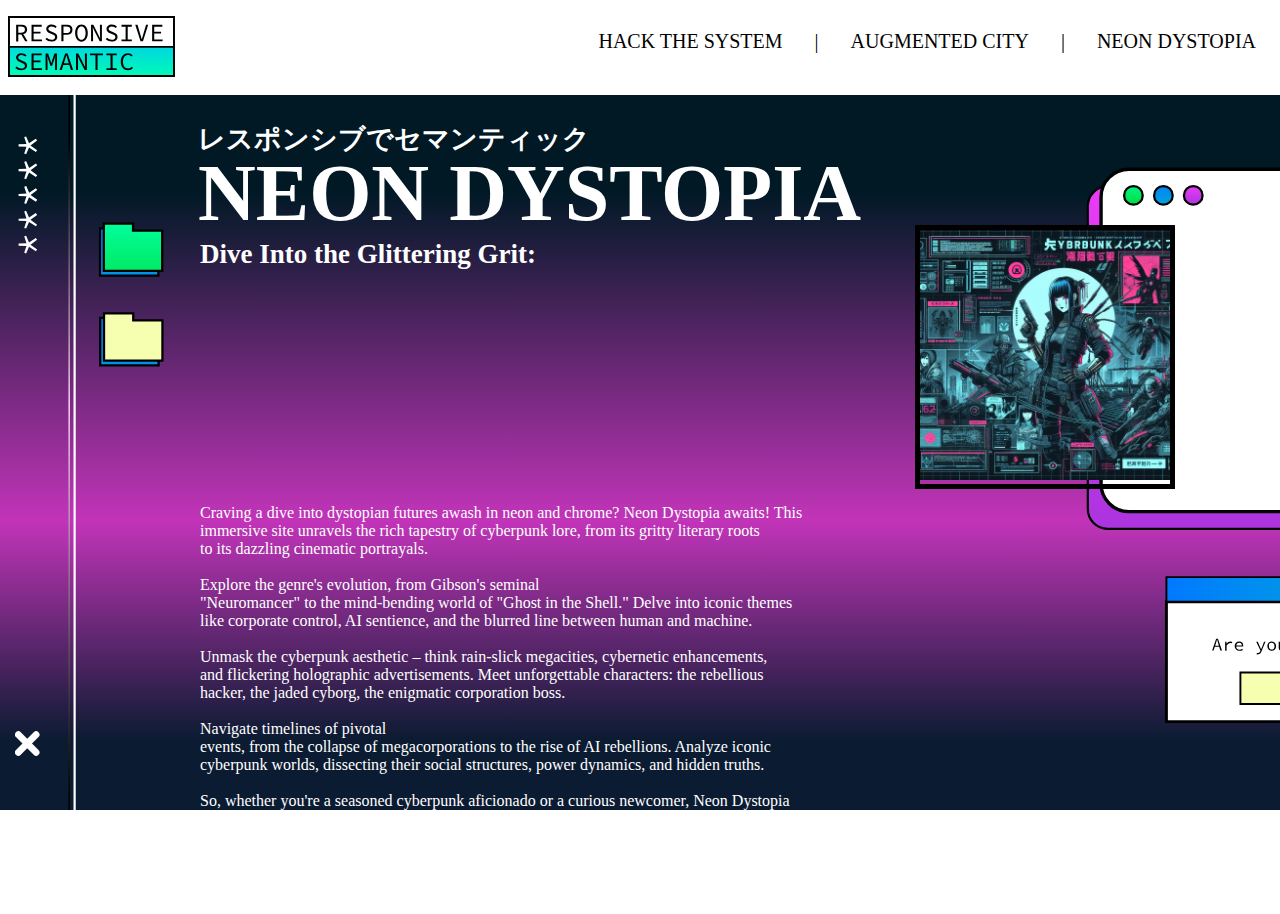
<file: neonDystopia.html>
<!DOCTYPE html>
<html lang="en">
<head>
    <meta charset="UTF-8">
    <meta name="viewport" content="width=device-width, initial-scale=1.0">
    <title>Neon Dystopia</title>
    <link rel="icon" type="image/x-icon" href="https://fylgja.dev/images/gen/utilpack-500w.png">
    <link rel="stylesheet" href="neonDystopiaStyle.css">
</head>
<body>
    
    <!-- HEADER -->
    <header>
        <a href="index.html"><div class="logo">
            <svg xmlns="http://www.w3.org/2000/svg" viewBox="0 0 169.83 62.09" xmlns:v="https://vecta.io/nano">
        <defs>
            <linearGradient id="A" x1="87.19" y1="-78.9" x2="84.6" y2="63.89" gradientUnits="userSpaceOnUse">
                <stop offset="0" stop-color="#00eb3b" />
                <stop offset=".6" stop-color="#00bafd" />
                <stop offset="1" stop-color="#00ffb3" />
            </linearGradient>
        </defs>
        <g stroke="#000" stroke-miterlimit="10" stroke-width="2">
            <path d="M1 1h167.83v30.39H1z" fill="#fff" />
            <path d="M1 31.39h167.83V61.1H1z" fill="url(#A)" />
        </g>
        <path
            d="M8.29 9h5.24c3.39 0 5.87 1.23 5.87 4.73 0 3.35-2.48 5-5.87 5h-3.07v7.08H8.29zm4.93 8c2.61 0 4-1.07 4-3.22s-1.43-3-4-3h-2.76v6.21zm1.56 0l5.11 8.79h-2.43l-4.37-7.67zm9.17-8h10.34v1.82h-8.23v5.23h7v1.82h-7v6.08h8.48v1.82H23.91zm14.13 14.61l1.28-1.48a7.06 7.06 0 0 0 4.93 2.05c2.3 0 3.62-1.1 3.62-2.63 0-1.79-1.3-2.3-3-3l-2.42-1.07c-1.67-.66-3.61-1.84-3.61-4.32s2.3-4.45 5.5-4.45a7.35 7.35 0 0 1 5.16 2.07l-1.12 1.38a5.9 5.9 0 0 0-4.13-1.55c-1.94 0-3.25.92-3.25 2.42s1.56 2.2 3 2.76l2.35 1c2.07.82 3.7 2 3.7 4.47 0 2.66-2.25 4.78-5.93 4.78a8.52 8.52 0 0 1-6.08-2.43zM54.29 9h5.06c3.7 0 6.21 1.25 6.21 4.93s-2.53 5.19-6.21 5.19h-2.92v6.65h-2.14zm4.8 8.38c2.91 0 4.32-1.07 4.32-3.45s-1.43-3.19-4.32-3.19h-2.66v6.64zm9.2-.07c0-5.42 2.65-8.62 6.44-8.62s6.44 3.2 6.44 8.62-2.66 8.76-6.44 8.76-6.44-3.27-6.44-8.76zm10.65 0c0-4.22-1.68-6.72-4.21-6.72s-4.22 2.5-4.22 6.72 1.69 6.87 4.22 6.87 4.18-2.57 4.18-6.87zM84.46 9h2.35l5.37 10.53 1.61 3.48h0l-.28-5.32V9h2v16.77h-2.22l-5.37-10.53-1.63-3.48h-.05l.28 5.24v8.77h-2zM99.4 23.61l1.28-1.48a7.07 7.07 0 0 0 4.91 2.07c2.3 0 3.63-1.1 3.63-2.63 0-1.79-1.31-2.3-3-3l-2.43-1.07c-1.66-.66-3.6-1.84-3.6-4.32s2.3-4.45 5.49-4.45a7.32 7.32 0 0 1 5.16 2.07l-1.12 1.38a5.89 5.89 0 0 0-4.1-1.57c-2 0-3.25.92-3.25 2.42s1.56 2.2 3 2.76l2.35 1c2.07.82 3.71 2 3.71 4.47 0 2.66-2.25 4.78-5.93 4.78a8.52 8.52 0 0 1-6.1-2.43zm16.05.34h4.17V10.82h-4.17V9h10.48v1.82h-4.17v13.13h4.17v1.82h-10.48zM129.43 9h2.3l2.68 9 1.61 5.52h.1l1.61-5.52 2.69-9h2.2l-5.33 16.77h-2.51zm17.17 0h10.38v1.82h-8.23v5.23h6.95v1.82h-6.95v6.08h8.48v1.82H146.6zM7.42 52.78L8.7 51.3a7 7 0 0 0 4.9 2.07c2.3 0 3.63-1.1 3.63-2.63 0-1.79-1.3-2.3-3-3l-2.42-1.13c-1.66-.66-3.6-1.84-3.6-4.32s2.3-4.45 5.5-4.45a7.35 7.35 0 0 1 5.16 2.07l-1.13 1.38a5.88 5.88 0 0 0-4.11-1.56c-1.94 0-3.25.92-3.25 2.43s1.56 2.2 3 2.76l2.35 1c2.07.82 3.71 2 3.71 4.47 0 2.66-2.25 4.78-5.93 4.78a8.52 8.52 0 0 1-6.09-2.39zm16.53-14.59h10.34V40h-8.23v5.24h7v1.82h-7v6.08h8.48v1.82H23.91zm14.26 0h2.6l2.36 7.16.81 2.71h.11l.79-2.71 2.38-7.16h2.6v16.77h-2v-8.35c0-1.63.25-4.5.36-5.93h-.08l-.95 3.27-2.4 6.6h-1.53l-2.35-6.6-1-3.27h-.05c.16 1.43.36 4.3.36 5.93V55h-2zm19.93 0h2.45l5.7 16.77h-2.3l-2.94-9.35-1.66-5.65h-.1l-1.66 5.65-2.94 9.36h-2.2zm-2.66 9.94h7.69v1.74h-7.69zm13.65-9.94h2.35l5.36 10.53 1.61 3.48h.06l-.29-5.32v-8.69h2.07v16.77h-2.35l-5.37-10.53-1.61-3.48h0l.28 5.24v8.77h-2zM88.96 40h-5.55v-1.81h13.24V40H91.1v15h-2.14zm11.16 13.14h4.17V40h-4.17v-1.81h10.48V40h-4.17v13.14h4.17v1.82h-10.48zm14.56-6.53c0-5.39 3.15-8.69 7.52-8.69a6.26 6.26 0 0 1 4.6 2l-1.23 1.35a4.5 4.5 0 0 0-3.37-1.51c-3.2 0-5.29 2.59-5.29 6.75s2.09 6.85 5.29 6.85a4.83 4.83 0 0 0 3.76-1.84l1.22 1.3a6.45 6.45 0 0 1-5.19 2.43c-4.14.01-7.31-3.21-7.31-8.64z" />
             </svg>
        </div></a>

        <nav>
            <ul>
                <li><a href="neonDystopia.html" target="_blank">NEON DYSTOPIA</a></li>
                <li>|</li>
                <li><a href="augmentedCity.html" target="_blank">AUGMENTED CITY</a></li>
                <li>|</li>
                <li><a href="hackTheSystem.html" target="_blank">HACK THE SYSTEM</a></li>
            </ul>
        </nav>
    </header>

    <main>
        <h3>レスポンシブでセマンティック</h3>
        <h1>NEON DYSTOPIA</h1>
        <h5>Dive Into the Glittering Grit:</h5>
        <p>
            Craving a dive into dystopian futures awash in neon and chrome? Neon Dystopia awaits! This<br> immersive site unravels the
        rich tapestry of cyberpunk lore, from its gritty literary roots<br> to its dazzling cinematic portrayals.<br>
        <br>
        Explore the genre's evolution, from Gibson's seminal<br> "Neuromancer" to the mind-bending world of "Ghost in the Shell."
        Delve into iconic themes<br> like corporate control, AI sentience, and the blurred line between human and machine.<br>
        <br>
        Unmask the cyberpunk aesthetic – think rain-slick megacities, cybernetic enhancements,<br> and flickering holographic
        advertisements. Meet unforgettable characters: the rebellious<br> hacker, the jaded cyborg, the enigmatic corporation boss.<br>
        <br>
        Navigate timelines of pivotal<br> events, from the collapse of megacorporations to the rise of AI rebellions. Analyze iconic<br>
        cyberpunk worlds, dissecting their social structures, power dynamics, and hidden truths.<br>
        <br>
        So, whether you're a seasoned cyberpunk aficionado or a curious newcomer, Neon Dystopia<br> welcomes you. Plug in, explore,
        and lose yourself in a world where technology rules,<br> rebellion simmers, and the neon lights forever hum.<br>
        <br>
        Visit Neon Dystopia today and<br> get your dose of dystopian delight!
        </p>
    </main>

    <!-- AI Image -->
    <div class="aiImg">
        <img src="images\_69174a58-1cbf-43bf-972a-f937d6a24cf3.jpg" alt="AI Image" width="250px" height="250px">
    </div>

    <!-- BACKGROUND DESIGN -->
    <div class="bgDesign">
        <svg xmlns="http://www.w3.org/2000/svg" xmlns:xlink="http://www.w3.org/1999/xlink" viewBox="0 0 1291.4 715.5">
            <defs>
                <linearGradient id="a" x1="1116.7" y1="-22.2" x2="1116.7" y2="467.6" gradientUnits="userSpaceOnUse">
                    <stop offset="0" stop-color="#ff3eff" />
                    <stop offset="1" stop-color="#9b32d8" />
                </linearGradient>
                <linearGradient id="c" x1="996.1" y1="75.5" x2="996.1" y2="102.1" gradientUnits="userSpaceOnUse">
                    <stop offset="0" stop-color="#00ff9c" />
                    <stop offset="1" stop-color="#00d42c" />
                </linearGradient>
                <linearGradient id="b" x1="1022.8" y1="75.5" x2="1022.8" y2="102.1" gradientUnits="userSpaceOnUse">
                    <stop offset="0" stop-color="#0079ff" />
                    <stop offset="1" stop-color="#00add6" />
                </linearGradient>
                <linearGradient id="d" x1="1049.4" y1="75.5" x2="1049.4" y2="102.1" xlink:href="#a" />
                <linearGradient id="e" x1="5169.6" y1="1455.2" x2="5756.4" y2="1455.2"
                    gradientTransform="matrix(1 0 0 -1 -6128.4 380)" gradientUnits="userSpaceOnUse">
                    <stop offset="0" />
                    <stop offset=".6" stop-color="#ffd4ff" />
                    <stop offset="1" />
                </linearGradient>
                <linearGradient id="f" x1="1025.5" y1="440.3" x2="1232.5" y2="440.3" xlink:href="#b" />
                <linearGradient id="g" x1="1216.7" y1="428.1" x2="1216.7" y2="450.3" xlink:href="#c" />
                <linearGradient id="h" x1="101.7" y1="118.7" x2="101.7" y2="202" xlink:href="#b" />
                <linearGradient id="i" x1="105.1" y1="114.6" x2="105.1" y2="197.9" xlink:href="#c" />
                <linearGradient id="j" x1="101.9" y1="198.6" x2="101.9" y2="281.8" xlink:href="#b" />
            </defs>
            <g data-name="Layer 1" style="isolation:isolate">
                <rect x="955.5" y="81.4" width="322.6" height="305" rx="17.6" stroke="#000" stroke-miterlimit="10"
                    stroke-width="2" fill="url(#a)" />
                <rect x="967.3" y="66.1" width="322.6" height="305" rx="24.8" stroke="#000" stroke-miterlimit="10" fill="#fff"
                    stroke-width="3" />
                <circle cx="996.1" cy="89.4" r="8.3" stroke="#000" stroke-miterlimit="10" stroke-width="2" fill="url(#c)" />
                <circle cx="1022.8" cy="89.4" r="8.3" stroke="#000" stroke-miterlimit="10" stroke-width="2" fill="url(#b)" />
                <circle cx="1049.4" cy="89.4" r="8.3" stroke="#000" stroke-miterlimit="10" stroke-width="2" fill="url(#d)" />
                <path transform="rotate(-90 396 -727.5)" style="mix-blend-mode:color-dodge" fill="url(#e)"
                    d="M-1046.9-1075.9h715.5v1.3h-715.5z" />
                <path stroke-miterlimit="10" stroke-width="2" fill="none" stroke="#fff" d="M53.1 715.3V0" />
                <path d="M18.8 585.5 3 569.7m0 15.8 15.8-15.8" fill="none" stroke="#fff" stroke-linecap="round"
                    stroke-linejoin="round" stroke-width="6" />
                <path
                    d="m18.6 139.2-6.1-4-2.6 6-1.7-.6 2-6.2-7-.2v-1.9l7-.3-2-6.1 1.7-.6 2.6 6 6-4 1.2 1.6-5.9 4.4 5.9 4.4Zm0-22.2-6.1-4-2.6 6-1.7-.5 2-6.2-7-.2v-1.9l7-.3-2-6.1 1.7-.6 2.6 6 6-4 1.2 1.6-5.9 4.4 5.9 4.4Zm0-22-6.1-4-2.6 6-1.7-.6 2-6.2-7-.3v-1.8l7-.3-2-6.1L10 81l2.6 6 6-4 1.2 1.6-5.9 4.4 5.9 4.4Zm0-22-6.1-4-2.6 6-1.7-.7 2-6.1-7-.3v-2l7-.2-2-6.2L10 59l2.6 6 6-4 1.2 1.6-5.9 4.4 5.9 4.5Zm0-22.2-6.1-4-2.6 6-1.7-.6 2-6.1-7-.3v-1.9l7-.3-2-6.1 1.7-.6 2.6 6 6-4 1.2 1.6-5.9 4.4 5.9 4.4Z"
                    fill="#fff" />
                <path stroke="#000" stroke-miterlimit="10" fill="#fff" stroke-width="2.6"
                    d="M1025.5 451.3h206.9v106.8h-206.9z" />
                <path stroke="#000" stroke-miterlimit="10" stroke-width="1.7" fill="url(#f)"
                    d="M1025.5 429.4h206.9v21.9h-206.9z" />
                <path stroke="#000" stroke-miterlimit="10" stroke-width="1.7" fill="url(#g)"
                    d="M1209.8 432.8h13.9v13.9h-13.9z" />
                <path stroke="#000" stroke-miterlimit="10" stroke-width="1.7" fill="#f6ffaf"
                    d="M1091.4 514.3h90.2v28.1h-90.2z" />
                <path
                    d="M1069.8 484.2h1.6l3.6 10.6h-1.5l-1.8-6-1-3.6h-.2l-1 3.6-2 6h-1.3Zm-1.7 6.3h5v1h-5Zm9.7-3.5h1.1l.2 1.8a4 4 0 0 1 3.5-2 3 3 0 0 1 1.6.3l-.4 1.2-1.4-.3q-1.8-.1-3.3 2.3v4.6h-1.3Zm8.5 3.9a4 4 0 0 1 4-4.2 3.4 3.4 0 0 1 3.6 3.7v.8h-6.7v-1h5.9l-.3.4q-.1-2.8-2.4-2.8a3 3 0 0 0-2.7 3 3 3 0 0 0 3 3.2 4 4 0 0 0 2.4-.8l.5 1a5 5 0 0 1-3 .8 4 4 0 0 1-4.3-4.1m19.5 7.1.3-1h.7a2 2 0 0 0 2.2-1.6l.2-.6-3.7-7.8h1.4l1.9 4.3 1 2.3 1-2.3 1.6-4.3h1.3l-3.5 8.5q-.7 2.6-3.3 2.8zm9.6-7.1a4 4 0 0 1 4-4.2 4 4 0 0 1 3.8 4.2 4 4 0 0 1-3.9 4.1 4 4 0 0 1-3.9-4.1m6.4 0q-.1-2.9-2.5-3c-2.4-.1-2.5 1.2-2.5 3s1 3 2.5 3 2.5-1.2 2.5-3m3.7.9V487h1.3v4.7q0 2.2 1.8 2.2a3 3 0 0 0 2.5-1.4V487h1.3v7.9h-1.1l-.1-1.4a4 4 0 0 1-3 1.6q-2.8-.2-2.7-3.3m20.5-4.8h1.2l.1 1.8a4 4 0 0 1 3.5-2 3 3 0 0 1 1.6.3l-.3 1.2-1.5-.3q-1.8-.1-3.2 2.3v4.6h-1.4Zm8.5 3.9a4 4 0 0 1 4-4.2 3.4 3.4 0 0 1 3.6 3.7v.8h-6.7v-1h5.8l-.3.4q-.1-2.8-2.4-2.8a3 3 0 0 0-2.7 3 3 3 0 0 0 3.1 3.2 4 4 0 0 0 2.4-.8l.5 1a5 5 0 0 1-3 .8 4 4 0 0 1-4.3-4.1m10 1.9q-.2-2.6 5.7-3a2 2 0 0 0-2-2 6 6 0 0 0-2.8 1l-.5-1a7 7 0 0 1 3.5-1.1 3 3 0 0 1 3.2 3.2v4.9h-1.1l-.1-1.1a5 5 0 0 1-3.2 1.3c-1.5 0-2.7-.8-2.7-2.2m5.7 0v-2c-3.3.2-4.4.9-4.4 2s.8 1.2 1.7 1.2a4 4 0 0 0 2.7-1.2m3.8-1.9c0-2.6 1.6-4.2 3.5-4.2a3 3 0 0 1 2.4 1l-.1-1.4v-3h1.3v11.5h-1l-.2-1a4 4 0 0 1-2.6 1.3q-3.2-.2-3.4-4.2m5.8 1.8v-4a3 3 0 0 0-2-.8q-2.3.1-2.5 3c-.2 2.9.9 3 2.3 3a3 3 0 0 0 2.2-1.2m4.1 5.3.3-1h.7a2 2 0 0 0 2.1-1.6l.2-.6-3.6-7.8h1.4l1.9 4.3 1 2.3.9-2.3 1.7-4.3h1.3l-3.5 8.5q-.7 2.6-3.3 2.8zm15.1-11.6a1.6 1.6 0 0 0-1.8-1.5 3 3 0 0 0-2.1.9l-.8-.7a4 4 0 0 1 3-1.4q2.8.1 3 2.6c0 2.2-3 2.6-2.7 4.7h-1.2c-.3-2.3 2.6-3 2.6-4.6m-3 7.3a1.2 1.2 0 0 1 1.2-1.2 1.2 1.2 0 0 1 1.2 1.2 1.2 1.2 0 0 1-1.2 1.3 1.2 1.2 0 0 1-1.2-1.3m-68.9 28.6h1.4l3.4 6.6 1 2.3-.1-3.4v-5.5h1.3v10.6h-1.5l-3.4-6.7-1-2.2.2 3.3v5.6h-1.3Zm9.1 5.2c0-3.4 1.7-5.5 4.1-5.5s4.1 2 4.1 5.5-1.7 5.6-4 5.6-4.2-2-4.2-5.6m6.8 0q0-4.1-2.7-4.2c-2.7-.1-2.7 1.6-2.7 4.2s1.1 4.4 2.7 4.4 2.7-1.6 2.7-4.4" />
                <path stroke="#000" stroke-miterlimit="10" stroke-width="2" fill="url(#h)"
                    d="M101.7 125v-6.3h-26v42.1h52V125z" />
                <path stroke="#000" stroke-miterlimit="10" stroke-width="2" fill="url(#i)"
                    d="M105.1 120.9v-6.3h-26v42.1h52v-35.8z" />
                <path stroke="#000" stroke-miterlimit="10" stroke-width="2" fill="url(#j)"
                    d="M101.9 204.8v-6.2h-26v42.1h52v-35.9z" />
                <path stroke="#000" stroke-miterlimit="10" stroke-width="2" fill="#f6ffaf"
                    d="M105.3 200.7v-6.2h-26v42.1h52v-35.9z" />
            </g>
        </svg>
    </div>

    <!-- BACKGROUND GRADIENT -->
    <div class="bgGradient">
        <svg id="Layer_1" data-name="Layer 1" xmlns="http://www.w3.org/2000/svg" xmlns:xlink="http://www.w3.org/1999/xlink"
            viewBox="0 0 1365.86 611.94">
            <defs>
                <style>
                    .cls-1 {
                        fill: url(#linear-gradient);
                    }
                </style>
                <linearGradient id="linear-gradient" x1="682.93" y1="80.76" x2="682.93" y2="542.39"
                    gradientUnits="userSpaceOnUse">
                    <stop offset="0" stop-color="#001925" />
                    <stop offset="0.6" stop-color="#c234b9" />
                    <stop offset="1" stop-color="#0b1b31" />
                </linearGradient>
            </defs>
            <rect class="cls-1" width="1365.86" height="611.94" />
        </svg>
    </div>
    
</body>
</html>
</file>
<file: indexStyle.css>
@import url(https://db.onlinewebfonts.com/c/02a670d8eb6755beb38a5d2353d2b81f?family=Source+Code+Variable);

body {
    background-color: white;
    overflow-x: hidden;
    height: 875px;
}

.logo {
    float: left;
    width: 167px;
    height: 65px;
}


/* <h3>レスポンシブでセマンティック</h3> */
h3 {
    position: absolute;
    top: 125px;
    left: 50px;
    z-index: 3;
    font-family: "Source Code Variable";
    font-style: normal;
    font-size: 27px;
    color: #ffffff;
    text-align: left;
    padding: 14px 48px;
    text-decoration: none;
    list-style-type: none;
}

/* <h5>WELCOME TO</h5> */
h5 {
     position: absolute;
     top: 175px;
     left: 50px;
     z-index: 3;
     font-family: "Source Code Variable";
     font-style: normal;
     font-size: 27px;
     color: #ffffff;
     text-align: left;
     padding: 14px 48px;
     text-decoration: none;
     list-style-type: none;
 }

/* <h1>R&S PROJECT</h1> */
h1 {
     position: absolute;
     top: 215px;
     left: 50px;
     z-index: 3;
     font-family: "Source Code Variable";
     font-style: normal;
     font-size: 80px;
     color: #ffffff;
     text-align: left;
     padding: 14px 48px;
     text-decoration: none;
     list-style-type: none;
 }

/* <p>A Responsive & Semantic Web Design<br>& Development Project by Jerome S.<br>Pavilion</p> */
p {
     position: absolute;
     bottom: 145px;
     left: 50px;
     z-index: 3;
     font-family: "Source Code Variable";
     font-style: normal;
     font-size: 16px;
     color: #ffffff;
     text-align: left;
     padding: 14px 48px;
     text-decoration: none;
     list-style-type: none;
 }

.aiImg {
    position: absolute;
    bottom: 90px;
    right: 230px;
    z-index: 2;
    border: 5px solid #000000;
}

.bgDesign {
    width: 1591px;
    height: 703px;
    position: absolute;
    top: 110px;
    left: -100px;
    z-index: 1;
}

.bgGradient {
    width: 1625px;
    height: 625px;
    position: absolute;
    top: 95px;
    left: 0;
    z-index: 0;
}

a {
    color: black;
    text-decoration: none;
}

a:hover {color: palevioletred}

li {
    font-family: "Source Code Variable";
    font-style: normal;
    float: right;
    color: #000000;
    text-align: center;
    padding: 14px 16px;
    text-decoration: none;
    font-size: 20px;
    list-style-type: none;
}

.darkAsteriskStars {
    width: 110px;
    height: 47px;
    color: #000000;
    position: absolute;
    bottom: -175px;
    right: 100px;
}
</file>
<file: augmentedCityStyle.css>
@import url(https://db.onlinewebfonts.com/c/02a670d8eb6755beb38a5d2353d2b81f?family=Source+Code+Variable);

body {
    background-color: white;
    overflow-x: hidden;
}

.logo {
    float: left;
    width: 167px;
    height: 65px;
}

/* <h3>レスポンシブでセマンティック</h3> */
h3 {
    position: absolute;
    top: 80px;
    left: 152px;
    z-index: 3;
    font-family: "Source Code Variable";
    font-style: normal;
    font-size: 27px;
    color: #ffffff;
    text-align: left;
    padding: 14px 48px;
    text-decoration: none;
    list-style-type: none;
}

/* <h5>WELCOME TO</h5> */
h5 {
    position: absolute;
    top: 180px;
    left: 152px;
    z-index: 3;
    font-family: "Source Code Variable";
    font-style: normal;
    font-size: 27px;
    color: #ffffff;
    text-align: left;
    padding: 14px 48px;
    text-decoration: none;
    list-style-type: none;
}

/* <h1>R&S PROJECT</h1> */
h1 {
    position: absolute;
    top: 80px;
    left: 152px;
    z-index: 3;
    font-family: "Source Code Variable";
    font-style: normal;
    font-size: 80px;
    color: #ffffff;
    text-align: left;
    padding: 14px 48px;
    text-decoration: none;
    list-style-type: none;
}

/* <p>A Responsive & Semantic Web Design<br>& Development Project by Jerome S.<br>Pavilion</p> */
p {
    position: absolute;
    bottom: 70px;
    left: 152px;
    z-index: 3;
    font-family: "Source Code Variable";
    font-style: normal;
    font-size: 16px;
    color: #ffffff;
    text-align: left;
    padding: 14px 48px;
    text-decoration: none;
    list-style-type: none;
}

.aiImg {
    position: absolute;
    top: 225px;
    right: 105px;
    z-index: 2;
    border: 5px solid #000000;
}

.bgDesign {
    width: 1450px;
    height: 715px;
    position: absolute;
    top: 95px;
    left: 15px;
    z-index: 1;
    overflow-y: hidden;
}

.bgGradient {
    width: 1625px;
    height: 715px;
    position: absolute;
    top: 95px;
    left: 0;
    z-index: 0;
    overflow-x: hidden;
    overflow-y: hidden;
}

a {
    color: black;
    text-decoration: none;
}

a:hover {
    color: palevioletred
}

li {
    font-family: "Source Code Variable";
    font-style: normal;
    float: right;
    color: #000000;
    text-align: center;
    padding: 14px 16px;
    text-decoration: none;
    font-size: 20px;
    list-style-type: none;
}
</file>
<file: hackTheSystemStyle.css>
@import url(https://db.onlinewebfonts.com/c/02a670d8eb6755beb38a5d2353d2b81f?family=Source+Code+Variable);

body {
    background-color: white;
    overflow-x: hidden;
}

.logo {
    float: left;
    width: 167px;
    height: 65px;
}

/* <h3>レスポンシブでセマンティック</h3> */
h3 {
    position: absolute;
    top: 80px;
    left: 152px;
    z-index: 3;
    font-family: "Source Code Variable";
    font-style: normal;
    font-size: 27px;
    color: #ffffff;
    text-align: left;
    padding: 14px 48px;
    text-decoration: none;
    list-style-type: none;
}

/* <h5>WELCOME TO</h5> */
h5 {
    position: absolute;
    top: 180px;
    left: 152px;
    z-index: 3;
    font-family: "Source Code Variable";
    font-style: normal;
    font-size: 27px;
    color: #ffffff;
    text-align: left;
    padding: 14px 48px;
    text-decoration: none;
    list-style-type: none;
}

/* <h1>R&S PROJECT</h1> */
h1 {
    position: absolute;
    top: 80px;
    left: 152px;
    z-index: 3;
    font-family: "Source Code Variable";
    font-style: normal;
    font-size: 80px;
    color: #ffffff;
    text-align: left;
    padding: 14px 48px;
    text-decoration: none;
    list-style-type: none;
}

/* <p>A Responsive & Semantic Web Design<br>& Development Project by Jerome S.<br>Pavilion</p> */
p {
    position: absolute;
    bottom: -10px;
    left: 152px;
    z-index: 3;
    font-family: "Source Code Variable";
    font-style: normal;
    font-size: 16px;
    color: #ffffff;
    text-align: left;
    padding: 14px 48px;
    text-decoration: none;
    list-style-type: none;
}

.aiImg {
    position: absolute;
    top: 225px;
    right: 105px;
    z-index: 2;
    border: 5px solid #000000;
}

.bgDesign {
    width: 1450px;
    height: 715px;
    position: absolute;
    top: 95px;
    left: 15px;
    z-index: 1;
    overflow-y: hidden;
}

.bgGradient {
    width: 1625px;
    height: 715px;
    position: absolute;
    top: 95px;
    left: 0;
    z-index: 0;
    overflow-x: hidden;
    overflow-y: hidden;
}

a {
    color: black;
    text-decoration: none;
}

a:hover {
    color: palevioletred
}

li {
    font-family: "Source Code Variable";
    font-style: normal;
    float: right;
    color: #000000;
    text-align: center;
    padding: 14px 16px;
    text-decoration: none;
    font-size: 20px;
    list-style-type: none;
}
</file>
<file: neonDystopiaStyle.css>
@import url(https://db.onlinewebfonts.com/c/02a670d8eb6755beb38a5d2353d2b81f?family=Source+Code+Variable);

body {
    background-color: white;
    overflow-x: hidden;
}

.logo {
    float: left;
    width: 167px;
    height: 65px;
}

/* <h3>レスポンシブでセマンティック</h3> */
h3 {
    position: absolute;
    top: 80px;
    left: 150px;
    z-index: 3;
    font-family: "Source Code Variable";
    font-style: normal;
    font-size: 27px;
    color: #ffffff;
    text-align: left;
    padding: 14px 48px;
    text-decoration: none;
    list-style-type: none;
}

/* <h5>WELCOME TO</h5> */
h5 {
    position: absolute;
    top: 180px;
    left: 152px;
    z-index: 3;
    font-family: "Source Code Variable";
    font-style: normal;
    font-size: 27px;
    color: #ffffff;
    text-align: left;
    padding: 14px 48px;
    text-decoration: none;
    list-style-type: none;
}

/* <h1>R&S PROJECT</h1> */
h1 {
    position: absolute;
    top: 80px;
    left: 150px;
    z-index: 3;
    font-family: "Source Code Variable";
    font-style: normal;
    font-size: 80px;
    color: #ffffff;
    text-align: left;
    padding: 14px 48px;
    text-decoration: none;
    list-style-type: none;
}

/* <p>A Responsive & Semantic Web Design<br>& Development Project by Jerome S.<br>Pavilion</p> */
p {
    position: absolute;
    bottom: -30px;
    left: 152px;
    z-index: 3;
    font-family: "Source Code Variable";
    font-style: normal;
    font-size: 16px;
    color: #ffffff;
    text-align: left;
    padding: 14px 48px;
    text-decoration: none;
    list-style-type: none;
}

.aiImg {
    position: absolute;
    top: 225px;
    right: 105px;
    z-index: 2;
    border: 5px solid #000000;
}

.bgDesign {
    width: 1450px;
    height: 715px;
    position: absolute;
    top: 95px;
    left: 15px;
    z-index: 1;
    overflow-y: hidden;
}

.bgGradient {
    width: 1625px;
    height: 715px;
    position: absolute;
    top: 95px;
    left: 0;
    z-index: 0;
    overflow-x: hidden;
    overflow-y: hidden;
}

a {
    color: black;
    text-decoration: none;
}

a:hover {
    color: palevioletred
}

li {
    font-family: "Source Code Variable";
    font-style: normal;
    float: right;
    color: #000000;
    text-align: center;
    padding: 14px 16px;
    text-decoration: none;
    font-size: 20px;
    list-style-type: none;
}
</file>
